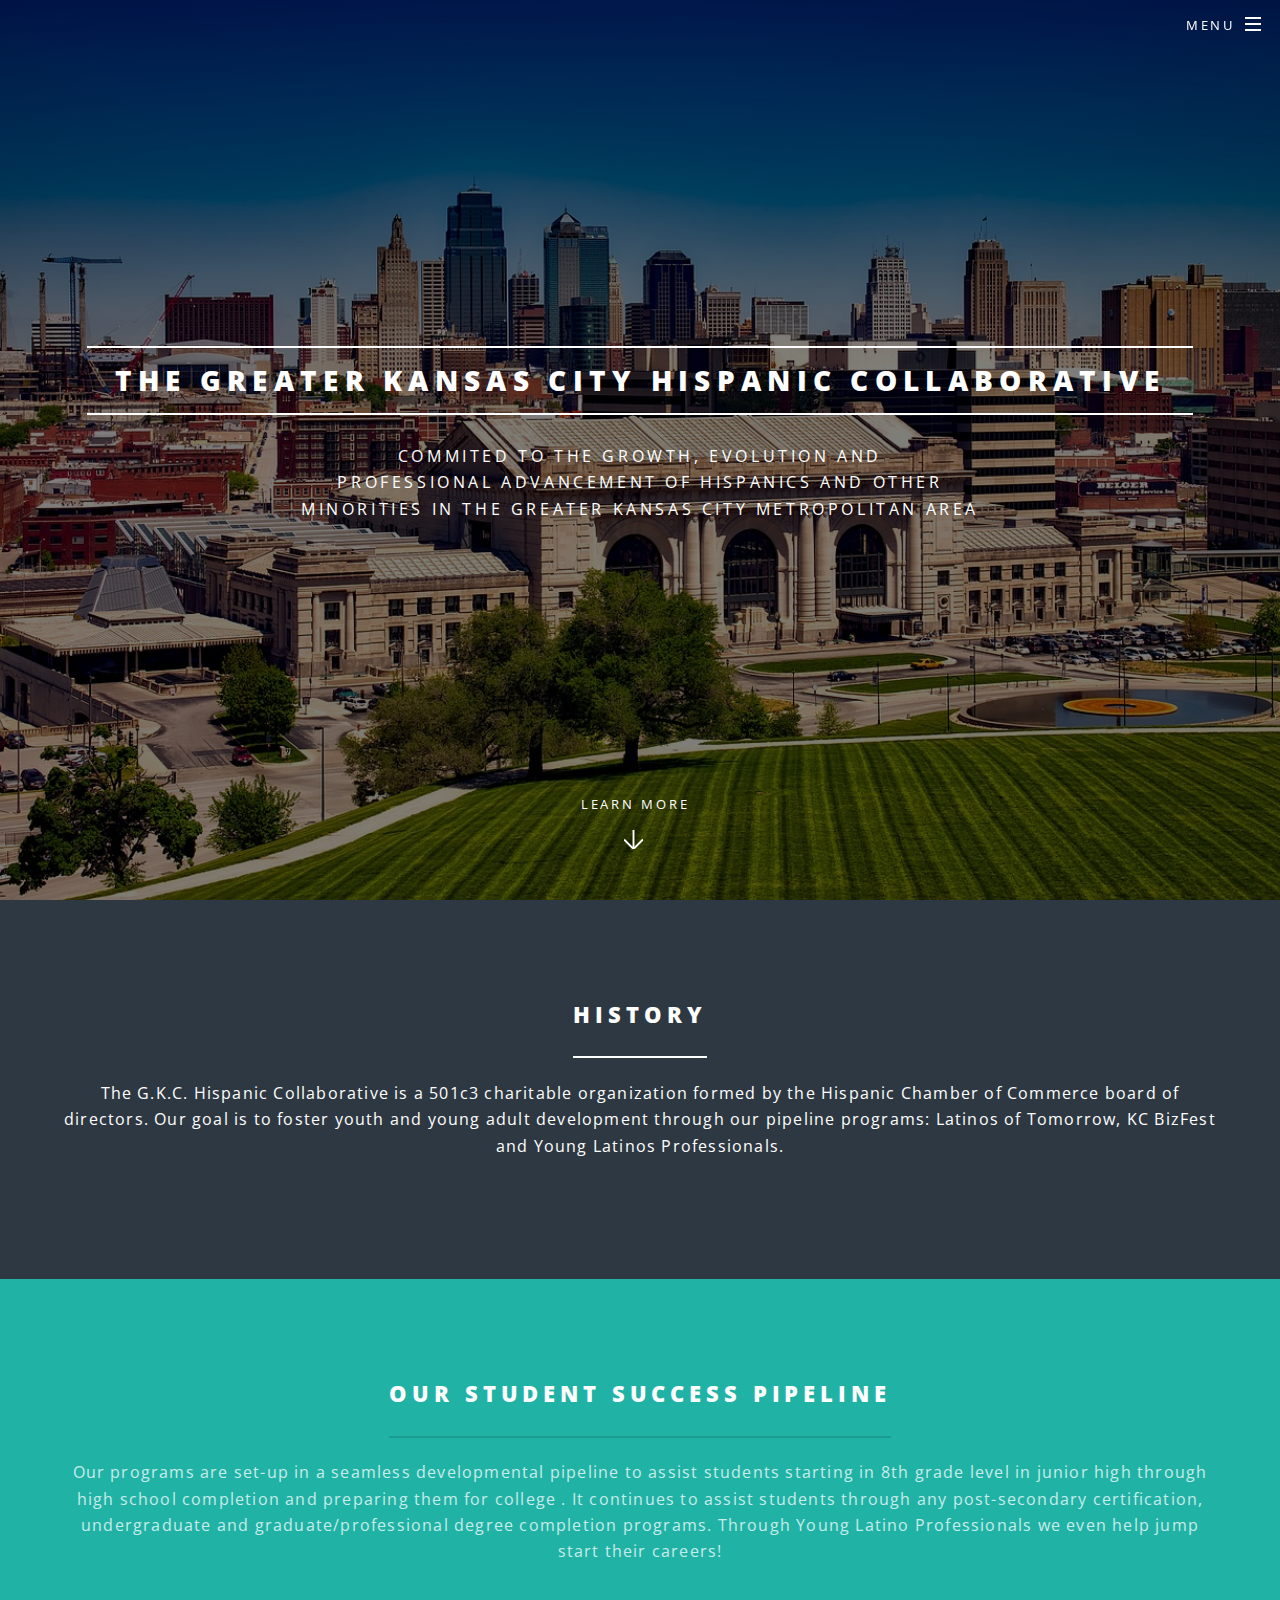
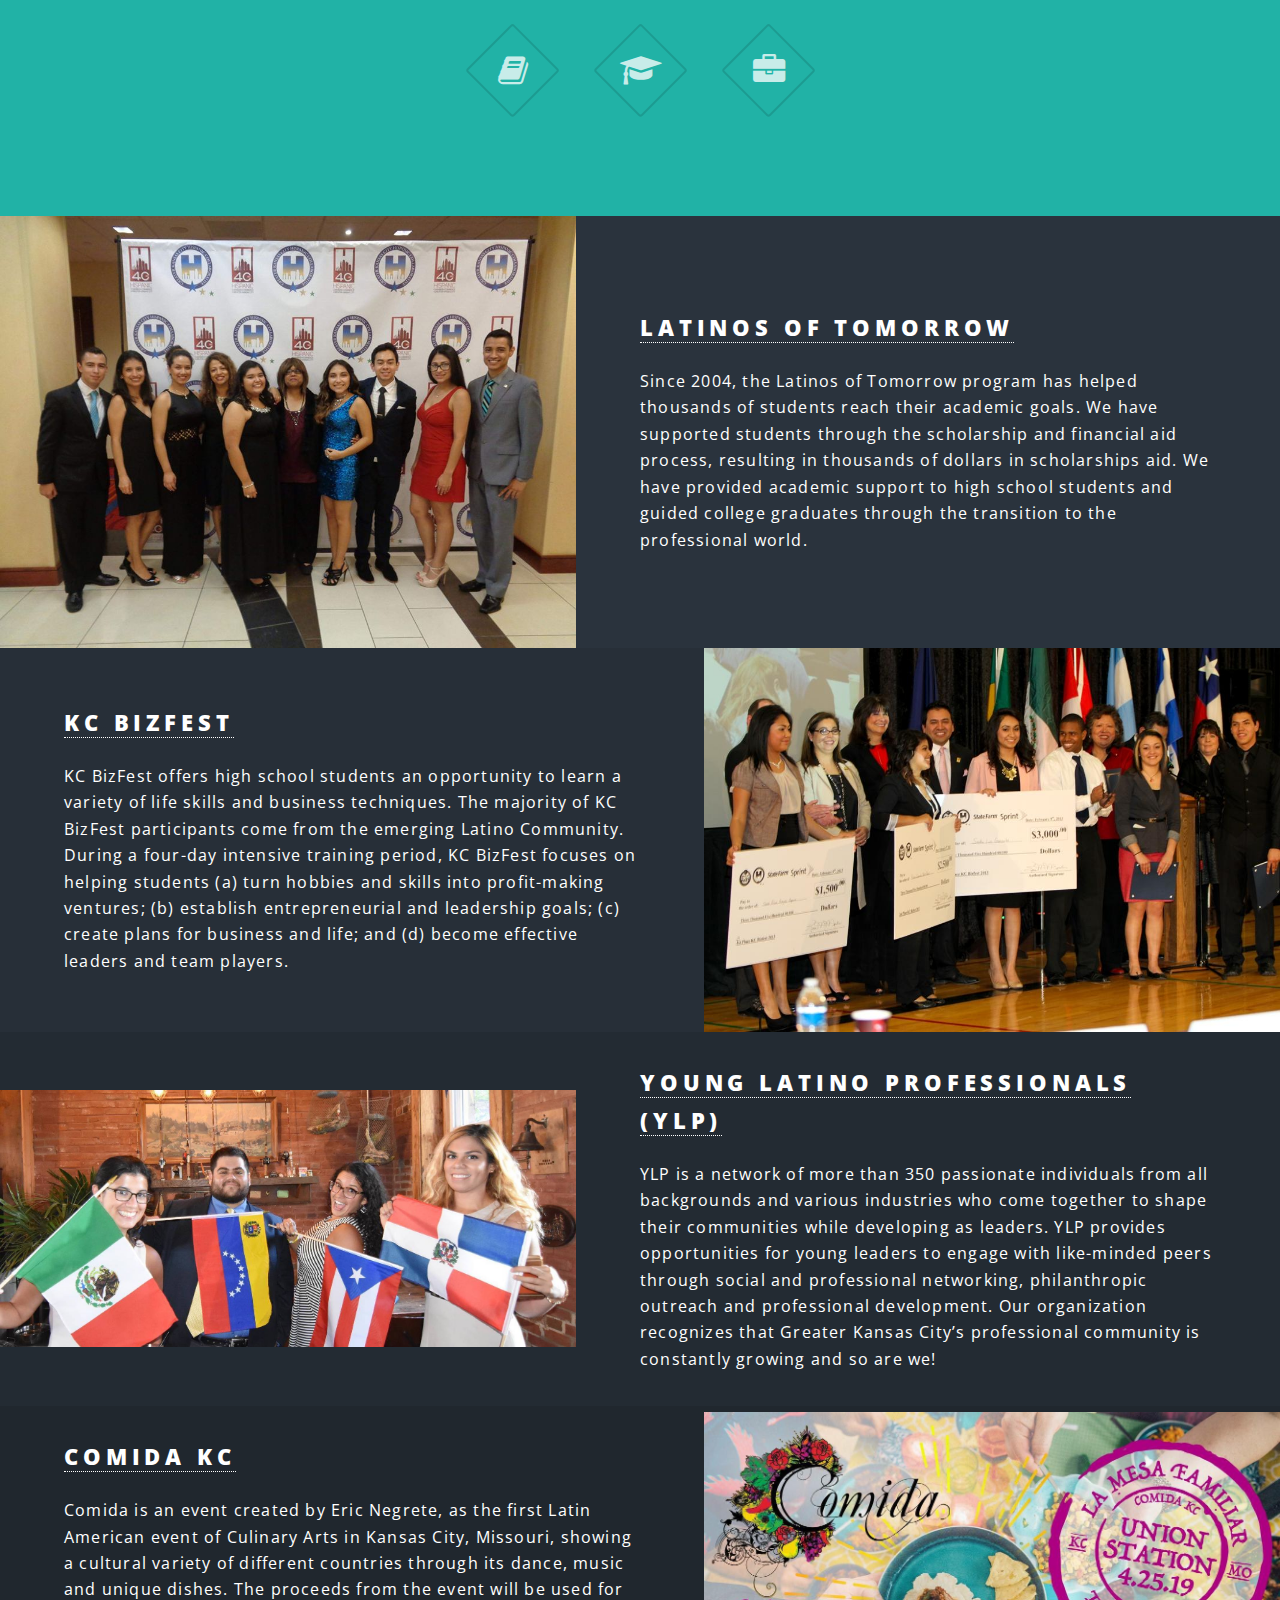
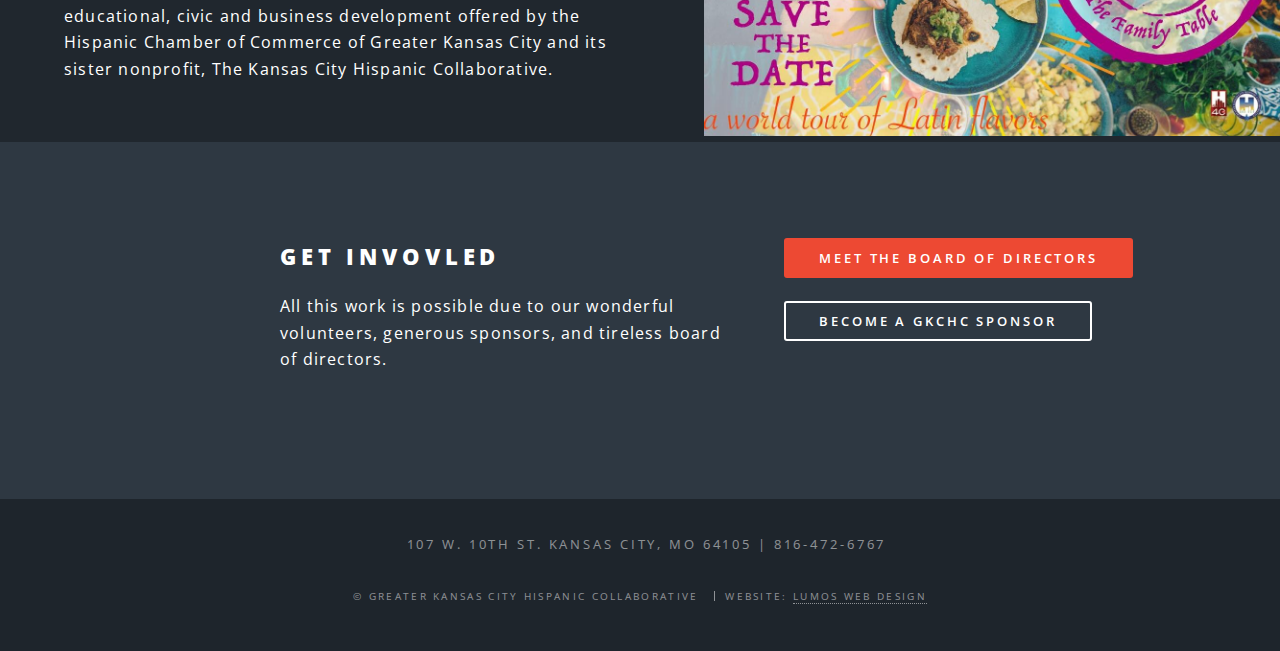
<file: index.html>
<!DOCTYPE html>

<html>
  <head>
    <title>The Greater Kansas City Hispanic Collaborative (GKCHC)</title>
    <meta charset="utf-8" />
    <meta
      name="viewport"
      content="width=device-width, initial-scale=1, user-scalable=no"
    />
    <link rel="stylesheet" href="assets/css/main.css" />
    <noscript><link rel="stylesheet" href="assets/css/noscript.css"/></noscript>
  </head>
  <body class="landing is-preload">
    <!-- Page Wrapper -->
    <div id="page-wrapper">
      <!-- Header -->
      <header id="header" class="alt">
        <h1><a href="index.html">Home</a></h1>
        <nav id="nav">
          <ul>
            <li class="special">
              <a href="#menu" class="menuToggle"><span>Menu</span></a>
              <div id="menu">
                <ul>
                  <li><a href="index.html">Home</a></li>
                  <li><a href="board.html">Board of Directors</a></li>
                  <li><a href="sponsor.html">Become a Sponsor</a></li>

                </ul>
              </div>
            </li>
          </ul>
        </nav>
      </header>

      <!-- Banner -->
      <section id="banner"class="textarea">
        <div class="textarea">
          <h2>The Greater Kansas City Hispanic Collaborative</h2>
          <p> Commited to the growth, evolution and <br>professional advancement of Hispanics and other <br>minorities in the Greater Kansas City metropolitan area
          </p>
          <!--
          <ul class="actions special">
            <li><a href="#one" class="button primary scrolly">Learn More</a></li>
          </ul>-->
        </div>
           <!-- Learn More -->
        <a href="#one" class=" more scrolly">Learn More</a>
  
      </section>

      <!-- One -->
      <section id="one" class="wrapper style2 special">
        <div class="inner">
          <header class="major">
            <h2>
              History
            </h2>
            <p>
                The G.K.C. Hispanic Collaborative is a 501c3 charitable organization formed by the Hispanic Chamber of Commerce board of directors. Our goal is to foster youth and young adult development through our pipeline programs: Latinos of Tomorrow, KC BizFest and Young Latinos Professionals.            </p>
          </header>
      
        </div>
      </section>
      <!-- Three -->

      <section id="one" class="wrapper style1 special">
          <div class="inner">
            <header class="major">
              <h2>
                Our Student Success Pipeline
              </h2>
              <p>
                Our programs are set-up in a seamless developmental pipeline to assist students starting in 8th grade level in junior high through high school completion and preparing them for college . It continues to assist students through any post-secondary certification, undergraduate and graduate/professional degree completion programs.  
                Through Young Latino Professionals we even help jump start their careers!
              </p>
            </header>
            <ul class="icons major">
              <li>
                <span class="icon fa-book major style4"
                  ><span class="label">LOTs</span></span
                >
              </li>
              <li>
                <span class="icon fa-graduation-cap major style4"
                  ><span class="label">KC Bizfest</span></span
                >
              </li>
              <li>
                <span class="icon fa-briefcase major style4"
                  ><span class="label">YLP</span></span
                >
              </li>
            </ul>
          </div>
        </section>

      <!-- Three -->
      <section id="two" class="wrapper alt style2">
        <section class="spotlight">
          <div class="image"><img src="images/pic01.jpg" alt="" /></div>
          <div class="content">
            <h2>
              <a href="https://latinosoftomorrow.com">Latinos of Tomorrow</a>
            </h2>
            <p>
              ​Since 2004, the Latinos of Tomorrow program has helped thousands of students reach their academic goals. 
              We have supported students through the scholarship and financial aid process, resulting in thousands of dollars in scholarships aid. 
              We have provided academic support to high school students and guided college graduates through the transition to the professional world.
            </p>
          </div>
        </section>
        <section class="spotlight">
          <div class="image"><img src="images/pic03.jpg" alt="" /></div>
          <div class="content">
              <h2>
                <a href="https://www.facebook.com/pages/category/Nonprofit-Organization/KC-Bizfest-137385056325226/">KC Bizfest
                  </a>
                </h2>
            <p>
              KC BizFest offers high school students an opportunity to learn a variety of life skills and business techniques. The majority of KC BizFest participants come from the emerging Latino Community. During a four-day intensive training period, KC BizFest focuses on helping students (a) turn hobbies and skills into profit-making ventures; (b) establish entrepreneurial and leadership goals; (c) create plans for business and life; and (d) become effective leaders and team players. 
            </p>
          </div>
        </section>
        <section class="spotlight">
          <div class="image"><img src="images/pic02.jpg" alt="" /></div>
          <div class="content">
              <h2>
                  <a href="https://www.ylpkc.com/">Young Latino Professionals (YLP)
                  </a>
                </h2>
            <p>
              YLP is a network of more than 350 passionate individuals from all backgrounds and various industries who come together to shape their communities while developing as leaders.
              YLP provides opportunities for young leaders to engage with like-minded peers through social and professional networking, philanthropic outreach and professional development. Our organization recognizes that Greater Kansas City’s professional community is constantly growing and so are we! 
            </p>
          </div>
        </section>
        <section class="spotlight">
          <div class="image"><img src="images/comida1.jpg" alt="" /></div>
          <div class="content">
              <h2>
                  <a href="https://comidakc.com/">Comida KC
                  </a>
                </h2>
            <p>
              Comida is an event created by Eric Negrete, as the first Latin American event of Culinary Arts in Kansas City, Missouri, showing a cultural variety of different countries through its dance, music and unique dishes. The proceeds from the event will be used for educational, civic and business development offered by the Hispanic Chamber of Commerce of Greater Kansas City and its sister nonprofit, The Kansas City Hispanic Collaborative.
            <br><br>
          </p>
          </div>
        </section>
      </section>

      

      <!-- Call to Action -->
      <section id="cta" class="wrapper style4">
        <div class="inner">
          <header>
            <h2>Get Invovled</h2>
            <p>
              All this work is possible due to our wonderful volunteers, generous sponsors, and tireless board of directors. 
            </p>
          </header>
          <ul class="actions stacked">
			<li><a href="board.html" class="button  primary">Meet the Board of Directors</a></li>

            <li><a href="sponsor.html" class="button ">Become a GKCHC Sponsor</a></li>
          </ul>
        </div>
      </section>
<br>
      <!-- Footer -->
      <footer id="footer"> 
		  <ul class="copyright">
          <ul>
          107 W. 10th St. Kansas City, MO 64105 | 816-472-6767
		</ul>
        <ul class="copyright">
          <li>&copy; Greater Kansas City Hispanic Collaborative</li>
          <li>
            Website: <a href="http://lumoswebdesign.com">Lumos Web Design</a>
          </li>
        </ul>
      </footer>
    </div>

    <!-- Scripts -->
    <script src="assets/js/jquery.min.js"></script>
    <script src="assets/js/jquery.scrollex.min.js"></script>
    <script src="assets/js/jquery.scrolly.min.js"></script>
    <script src="assets/js/browser.min.js"></script>
    <script src="assets/js/breakpoints.min.js"></script>
    <script src="assets/js/util.js"></script>
    <script src="assets/js/main.js"></script>
  </body>
</html>
</file>
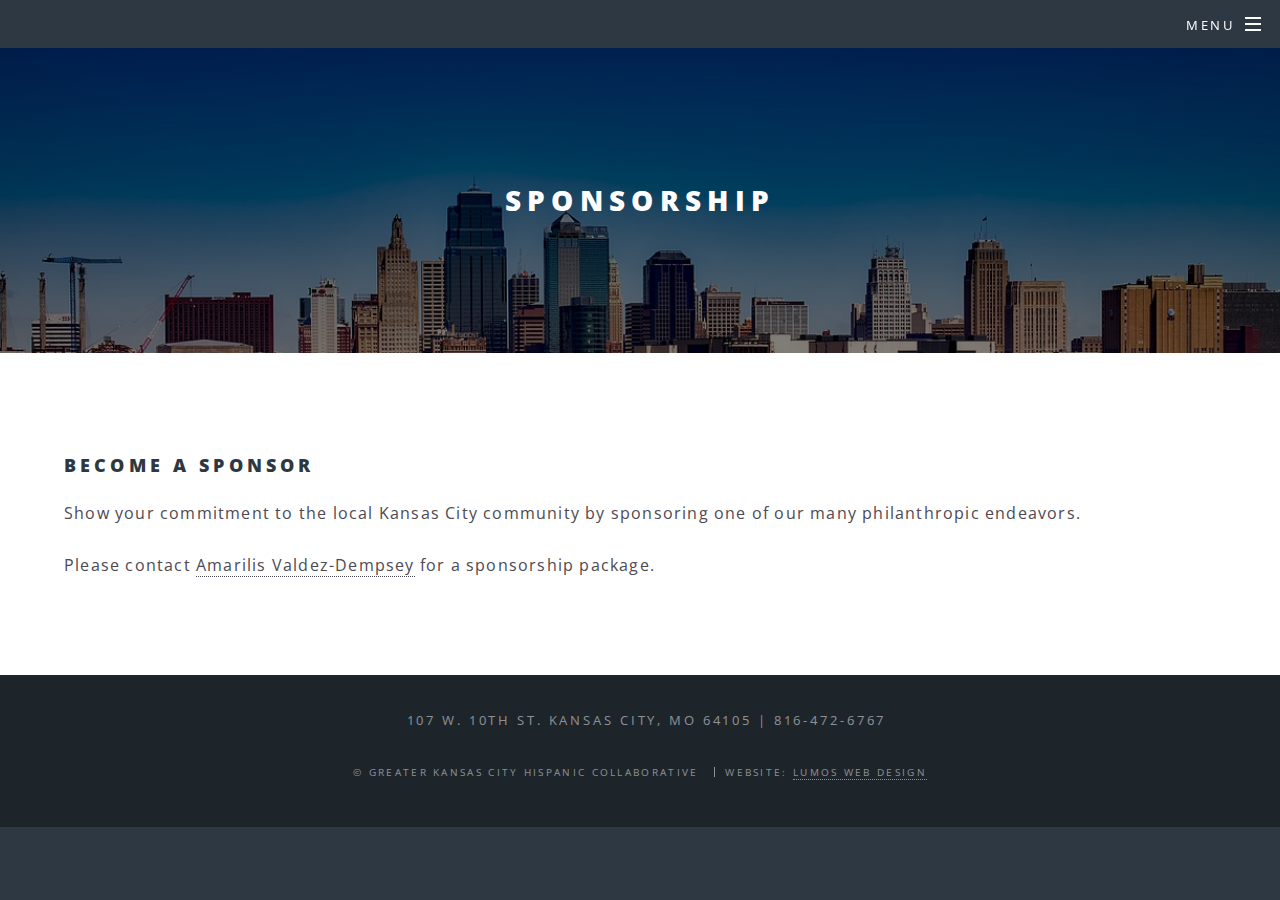
<file: sponsor.html>
<!DOCTYPE html>

<html>
  <head>
    <title>Sponsor</title>
    <meta charset="utf-8" />
    <meta
      name="viewport"
      content="width=device-width, initial-scale=1, user-scalable=no"
    />
    <link rel="stylesheet" href="assets/css/main.css" />
    <noscript><link rel="stylesheet" href="assets/css/noscript.css"/></noscript>
  </head>
  <body class="is-preload">
    <!-- Page Wrapper -->
    <div id="page-wrapper">
     <!-- Header -->
     <header id="header" class="alt">
        <h1><a href="index.html">Home</a></h1>
        <nav id="nav">
          <ul>
            <li class="special">
              <a href="#menu" class="menuToggle"><span>Menu</span></a>
              <div id="menu">
                <ul>
                  <li><a href="index.html">Home</a></li>
                  <li><a href="board.html">Board of Directors</a></li>
                  <li><a href="sponsor.html">Become a Sponsor</a></li>

                </ul>
              </div>
            </li>
          </ul>
        </nav>
      </header>
      <!-- Main -->
      <article id="main">
            <header>
              <h2>Sponsorship</h2>
              <p></p>
            </header>
            <section class="wrapper style5">
              <div class="inner">
                <h3>Become a Sponsor</h3>
                <p>Show your commitment to the local Kansas City community by sponsoring one of our many philanthropic endeavors. <br><br>
  Please contact <a href="mailto:amarilis.valdez-dempsey@bankofamerica.com">Amarilis Valdez-Dempsey</a> for a sponsorship package.
                </p>
    

                </p>
              </div>
            </section>
          </article>

        <!-- Footer -->
        <footer id="footer"> 
            <ul class="copyright">
                <ul>
                107 W. 10th St. Kansas City, MO 64105 | 816-472-6767
          </ul>
              <ul class="copyright">
                <li>&copy; Greater Kansas City Hispanic Collaborative</li>
                <li>
                  Website: <a href="http://lumoswebdesign.com">Lumos Web Design</a>
                </li>
              </ul>
            </footer>

    <!-- Scripts -->
    <script src="assets/js/jquery.min.js"></script>
    <script src="assets/js/jquery.scrollex.min.js"></script>
    <script src="assets/js/jquery.scrolly.min.js"></script>
    <script src="assets/js/browser.min.js"></script>
    <script src="assets/js/breakpoints.min.js"></script>
    <script src="assets/js/util.js"></script>
    <script src="assets/js/main.js"></script>
  </body>
</html>
</file>
<file: assets/css/noscript.css>
/* Banner */

body.is-preload #banner h2 {
  -moz-transform: none;
  -webkit-transform: none;
  -ms-transform: none;
  transform: none;
  opacity: 1;
}

body.is-preload #banner h2:before,
body.is-preload #banner h2:after {
  width: 100%;
}

body.is-preload #banner .more {
  -moz-transform: none;
  -webkit-transform: none;
  -ms-transform: none;
  transform: none;
  opacity: 1;
}

body.is-preload #banner:after {
  opacity: 0;
}
</file>
<file: assets/css/main.css>
@import url(font-awesome.min.css);
@import url("https://fonts.googleapis.com/css?family=Open+Sans:400,400italic,600,600italic,800,800italic");
/* FontAwesome for working BootSnippet :> */

@import url("https://maxcdn.bootstrapcdn.com/font-awesome/4.7.0/css/font-awesome.min.css");
#team {
  background: #eee !important;
}
.card-text {
  color: black;
}
.btn-primary:hover,
.btn-primary:focus {
  background-color: #2e3842;
  border-color: #2e3842;
  box-shadow: none;
  outline: none;
}

.btn-primary {
  color: #fff;
  background-color: #2e3842;
  border-color: #2e3842;
}

section {
  padding: 60px 0;
}

section .section-title {
  text-align: center;
  color: #1d242a;
  margin-bottom: 50px;
  text-transform: uppercase;
  padding-top: 1rem;
  font-family: inherit;
}

#team .card {
  border: none;
  background: #ffffff;
}

.image-flip:hover .backside,
.image-flip.hover .backside {
  -webkit-transform: rotateY(0deg);
  -moz-transform: rotateY(0deg);
  -o-transform: rotateY(0deg);
  -ms-transform: rotateY(0deg);
  transform: rotateY(0deg);
  border-radius: 0.25rem;
}

.image-flip:hover .frontside,
.image-flip.hover .frontside {
  -webkit-transform: rotateY(180deg);
  -moz-transform: rotateY(180deg);
  -o-transform: rotateY(180deg);
  transform: rotateY(180deg);
}

.mainflip {
  -webkit-transition: 1s;
  -webkit-transform-style: preserve-3d;
  -ms-transition: 1s;
  -moz-transition: 1s;
  -moz-transform: perspective(1000px);
  -moz-transform-style: preserve-3d;
  -ms-transform-style: preserve-3d;
  transition: 1s;
  transform-style: preserve-3d;
  position: relative;
}

.frontside {
  position: relative;
  -webkit-transform: rotateY(0deg);
  -ms-transform: rotateY(0deg);
  z-index: 2;
  margin-bottom: 30px;
}

.backside {
  position: absolute;
  top: 0;
  left: 0;
  background: white;
  -webkit-transform: rotateY(-180deg);
  -moz-transform: rotateY(-180deg);
  -o-transform: rotateY(-180deg);
  -ms-transform: rotateY(-180deg);
  transform: rotateY(-180deg);
  -webkit-box-shadow: 5px 7px 9px -4px rgb(158, 158, 158);
  -moz-box-shadow: 5px 7px 9px -4px rgb(158, 158, 158);
  box-shadow: 5px 7px 9px -4px rgb(158, 158, 158);
}

.frontside,
.backside {
  -webkit-backface-visibility: hidden;
  -moz-backface-visibility: hidden;
  -ms-backface-visibility: hidden;
  backface-visibility: hidden;
  -webkit-transition: 1s;
  -webkit-transform-style: preserve-3d;
  -moz-transition: 1s;
  -moz-transform-style: preserve-3d;
  -o-transition: 1s;
  -o-transform-style: preserve-3d;
  -ms-transition: 1s;
  -ms-transform-style: preserve-3d;
  transition: 1s;
  transform-style: preserve-3d;
}

.frontside .card,
.backside .card {
  height: 410px;
}

.backside .card a {
  font-size: 18px;
  color: #21b2a6 !important;
}

.frontside .card .card-title,
.backside .card .card-title {
  color: #21b2a6 !important;
}

.frontside .card .card-body img {
  width: 120px;
  height: 120px;
  border-radius: 50%;
}
#avatar {
  border-radius: 60%;
  max-width: 20%;
}
html,
body,
div,
span,
applet,
object,
iframe,
h1,
h2,
h3,
h4,
h5,
h6,
p,
blockquote,
pre,
a,
abbr,
acronym,
address,
big,
cite,
code,
del,
dfn,
em,
img,
ins,
kbd,
q,
s,
samp,
small,
strike,
strong,
sub,
sup,
tt,
var,
b,
u,
i,
center,
dl,
dt,
dd,
ol,
ul,
li,
fieldset,
form,
label,
legend,
table,
caption,
tbody,
tfoot,
thead,
tr,
th,
td,
article,
aside,
canvas,
details,
embed,
figure,
figcaption,
footer,
header,
hgroup,
menu,
nav,
output,
ruby,
section,
summary,
time,
mark,
audio,
video {
  margin: 0;
  padding: 0;
  border: 0;
  font-size: 100%;
  font: inherit;
  vertical-align: baseline;
}

article,
aside,
details,
figcaption,
figure,
footer,
header,
hgroup,
menu,
nav,
section {
  display: block;
}

body {
  line-height: 1;
}

ol,
ul {
  list-style: none;
}

blockquote,
q {
  quotes: none;
}

blockquote:before,
blockquote:after,
q:before,
q:after {
  content: "";
  content: none;
}

table {
  border-collapse: collapse;
  border-spacing: 0;
}

body {
  -webkit-text-size-adjust: none;
}

mark {
  background-color: transparent;
  color: inherit;
}

input::-moz-focus-inner {
  border: 0;
  padding: 0;
}

input,
select,
textarea {
  -moz-appearance: none;
  -webkit-appearance: none;
  -ms-appearance: none;
  appearance: none;
}

/* Basic */

@-ms-viewport {
  width: device-width;
}

html {
  box-sizing: border-box;
}

*,
*:before,
*:after {
  box-sizing: inherit;
}

body {
  background: #2e3842;
}

body.is-preload *,
body.is-preload *:before,
body.is-preload *:after {
  -moz-animation: none !important;
  -webkit-animation: none !important;
  -ms-animation: none !important;
  animation: none !important;
  -moz-transition: none !important;
  -webkit-transition: none !important;
  -ms-transition: none !important;
  transition: none !important;
}

body,
input,
select,
textarea {
  color: #fff;
  font-family: "Open Sans", Helvetica, sans-serif;
  font-size: 15pt;
  font-weight: 400;
  letter-spacing: 0.075em;
  line-height: 1.65em;
}

@media screen and (max-width: 1680px) {
  body,
  input,
  select,
  textarea {
    font-size: 13pt;
  }
}

@media screen and (max-width: 1280px) {
  body,
  input,
  select,
  textarea {
    font-size: 12pt;
  }
}

@media screen and (max-width: 736px) {
  body,
  input,
  select,
  textarea {
    font-size: 11pt;
    letter-spacing: 0.0375em;
  }
}

a {
  -moz-transition: color 0.2s ease, border-bottom-color 0.2s ease;
  -webkit-transition: color 0.2s ease, border-bottom-color 0.2s ease;
  -ms-transition: color 0.2s ease, border-bottom-color 0.2s ease;
  transition: color 0.2s ease, border-bottom-color 0.2s ease;
  border-bottom: dotted 1px;
  color: inherit;
  text-decoration: none;
}

a:hover {
  border-bottom-color: transparent;
}

strong,
b {
  color: #fff;
  font-weight: 600;
}

em,
i {
  font-style: italic;
}

p {
  margin: 0 0 2em 0;
}

h1,
h2,
h3,
h4,
h5,
h6 {
  color: #fff;
  font-weight: 800;
  letter-spacing: 0.225em;
  line-height: 1em;
  margin: 0 0 1em 0;
  text-transform: uppercase;
}

h1 a,
h2 a,
h3 a,
h4 a,
h5 a,
h6 a {
  color: inherit;
  text-decoration: none;
}

h2 {
  font-size: 1.35em;
  line-height: 1.75em;
}

@media screen and (max-width: 736px) {
  h2 {
    font-size: 1.1em;
    line-height: 1.65em;
  }
}

h3 {
  font-size: 1.15em;
  line-height: 1.75em;
}

@media screen and (max-width: 736px) {
  h3 {
    font-size: 1em;
    line-height: 1.65em;
  }
}

h4 {
  font-size: 1em;
  line-height: 1.5em;
}

h5 {
  font-size: 0.8em;
  line-height: 1.5em;
}

h6 {
  font-size: 0.7em;
  line-height: 1.5em;
}

sub {
  font-size: 0.8em;
  position: relative;
  top: 0.5em;
}

sup {
  font-size: 0.8em;
  position: relative;
  top: -0.5em;
}

hr {
  border: 0;
  border-bottom: solid 2px #fff;
  margin: 3em 0;
}

hr.major {
  margin: 4.5em 0;
}

blockquote {
  border-left: solid 4px #fff;
  font-style: italic;
  margin: 0 0 2em 0;
  padding: 0.5em 0 0.5em 2em;
}

code {
  background: rgba(144, 144, 144, 0.25);
  border-radius: 3px;
  font-family: "Courier New", monospace;
  font-size: 0.9em;
  letter-spacing: 0;
  margin: 0 0.25em;
  padding: 0.25em 0.65em;
}

pre {
  -webkit-overflow-scrolling: touch;
  font-family: "Courier New", monospace;
  font-size: 0.9em;
  margin: 0 0 2em 0;
}

pre code {
  display: block;
  line-height: 1.75em;
  padding: 1em 1.5em;
  overflow-x: auto;
}

.align-left {
  text-align: left;
}

.align-center {
  text-align: center;
}

.align-right {
  text-align: right;
}

/* Row */

.row {
  display: flex;
  flex-wrap: wrap;
  box-sizing: border-box;
  align-items: stretch;
}

.row > * {
  box-sizing: border-box;
}

.row.gtr-uniform > * > :last-child {
  margin-bottom: 0;
}

.row.aln-left {
  justify-content: flex-start;
}

.row.aln-center {
  justify-content: center;
}

.row.aln-right {
  justify-content: flex-end;
}

.row.aln-top {
  align-items: flex-start;
}

.row.aln-middle {
  align-items: center;
}

.row.aln-bottom {
  align-items: flex-end;
}

.row > .imp {
  order: -1;
}

.row > .col-1 {
  width: 8.3333333333%;
}

.row > .off-1 {
  margin-left: 8.3333333333%;
}

.row > .col-2 {
  width: 16.6666666667%;
}

.row > .off-2 {
  margin-left: 16.6666666667%;
}

.row > .col-3 {
  width: 25%;
}

.row > .off-3 {
  margin-left: 25%;
}

.row > .col-4 {
  width: 33.3333333333%;
}

.row > .off-4 {
  margin-left: 33.3333333333%;
}

.row > .col-5 {
  width: 41.6666666667%;
}

.row > .off-5 {
  margin-left: 41.6666666667%;
}

.row > .col-6 {
  width: 50%;
}

.row > .off-6 {
  margin-left: 50%;
}

.row > .col-7 {
  width: 58.3333333333%;
}

.row > .off-7 {
  margin-left: 58.3333333333%;
}

.row > .col-8 {
  width: 66.6666666667%;
}

.row > .off-8 {
  margin-left: 66.6666666667%;
}

.row > .col-9 {
  width: 75%;
}

.row > .off-9 {
  margin-left: 75%;
}

.row > .col-10 {
  width: 83.3333333333%;
}

.row > .off-10 {
  margin-left: 83.3333333333%;
}

.row > .col-11 {
  width: 91.6666666667%;
}

.row > .off-11 {
  margin-left: 91.6666666667%;
}

.row > .col-12 {
  width: 100%;
}

.row > .off-12 {
  margin-left: 100%;
}

.row.gtr-0 {
  margin-top: 0;
  margin-left: 0em;
}

.row.gtr-0 > * {
  padding: 0 0 0 0em;
}

.row.gtr-0.gtr-uniform {
  margin-top: 0em;
}

.row.gtr-0.gtr-uniform > * {
  padding-top: 0em;
}

.row.gtr-25 {
  margin-top: 0;
  margin-left: -0.375em;
}

.row.gtr-25 > * {
  padding: 0 0 0 0.375em;
}

.row.gtr-25.gtr-uniform {
  margin-top: -0.375em;
}

.row.gtr-25.gtr-uniform > * {
  padding-top: 0.375em;
}

.row.gtr-50 {
  margin-top: 0;
  margin-left: -0.75em;
}

.row.gtr-50 > * {
  padding: 0 0 0 0.75em;
}

.row.gtr-50.gtr-uniform {
  margin-top: -0.75em;
}

.row.gtr-50.gtr-uniform > * {
  padding-top: 0.75em;
}

.row {
  margin-top: 0;
  margin-left: -1.5em;
}

.row > * {
  padding: 0 0 0 1.5em;
}

.row.gtr-uniform {
  margin-top: -1.5em;
}

.row.gtr-uniform > * {
  padding-top: 1.5em;
}

.row.gtr-150 {
  margin-top: 0;
  margin-left: -2.25em;
}

.row.gtr-150 > * {
  padding: 0 0 0 2.25em;
}

.row.gtr-150.gtr-uniform {
  margin-top: -2.25em;
}

.row.gtr-150.gtr-uniform > * {
  padding-top: 2.25em;
}

.row.gtr-200 {
  margin-top: 0;
  margin-left: -3em;
}

.row.gtr-200 > * {
  padding: 0 0 0 3em;
}

.row.gtr-200.gtr-uniform {
  margin-top: -3em;
}

.row.gtr-200.gtr-uniform > * {
  padding-top: 3em;
}

@media screen and (max-width: 1680px) {
  .row {
    display: flex;
    flex-wrap: wrap;
    box-sizing: border-box;
    align-items: stretch;
  }

  .row > * {
    box-sizing: border-box;
  }

  .row.gtr-uniform > * > :last-child {
    margin-bottom: 0;
  }

  .row.aln-left {
    justify-content: flex-start;
  }

  .row.aln-center {
    justify-content: center;
  }

  .row.aln-right {
    justify-content: flex-end;
  }

  .row.aln-top {
    align-items: flex-start;
  }

  .row.aln-middle {
    align-items: center;
  }

  .row.aln-bottom {
    align-items: flex-end;
  }

  .row > .imp-xlarge {
    order: -1;
  }

  .row > .col-1-xlarge {
    width: 8.3333333333%;
  }

  .row > .off-1-xlarge {
    margin-left: 8.3333333333%;
  }

  .row > .col-2-xlarge {
    width: 16.6666666667%;
  }

  .row > .off-2-xlarge {
    margin-left: 16.6666666667%;
  }

  .row > .col-3-xlarge {
    width: 25%;
  }

  .row > .off-3-xlarge {
    margin-left: 25%;
  }

  .row > .col-4-xlarge {
    width: 33.3333333333%;
  }

  .row > .off-4-xlarge {
    margin-left: 33.3333333333%;
  }

  .row > .col-5-xlarge {
    width: 41.6666666667%;
  }

  .row > .off-5-xlarge {
    margin-left: 41.6666666667%;
  }

  .row > .col-6-xlarge {
    width: 50%;
  }

  .row > .off-6-xlarge {
    margin-left: 50%;
  }

  .row > .col-7-xlarge {
    width: 58.3333333333%;
  }

  .row > .off-7-xlarge {
    margin-left: 58.3333333333%;
  }

  .row > .col-8-xlarge {
    width: 66.6666666667%;
  }

  .row > .off-8-xlarge {
    margin-left: 66.6666666667%;
  }

  .row > .col-9-xlarge {
    width: 75%;
  }

  .row > .off-9-xlarge {
    margin-left: 75%;
  }

  .row > .col-10-xlarge {
    width: 83.3333333333%;
  }

  .row > .off-10-xlarge {
    margin-left: 83.3333333333%;
  }

  .row > .col-11-xlarge {
    width: 91.6666666667%;
  }

  .row > .off-11-xlarge {
    margin-left: 91.6666666667%;
  }

  .row > .col-12-xlarge {
    width: 100%;
  }

  .row > .off-12-xlarge {
    margin-left: 100%;
  }

  .row.gtr-0 {
    margin-top: 0;
    margin-left: 0em;
  }

  .row.gtr-0 > * {
    padding: 0 0 0 0em;
  }

  .row.gtr-0.gtr-uniform {
    margin-top: 0em;
  }

  .row.gtr-0.gtr-uniform > * {
    padding-top: 0em;
  }

  .row.gtr-25 {
    margin-top: 0;
    margin-left: -0.375em;
  }

  .row.gtr-25 > * {
    padding: 0 0 0 0.375em;
  }

  .row.gtr-25.gtr-uniform {
    margin-top: -0.375em;
  }

  .row.gtr-25.gtr-uniform > * {
    padding-top: 0.375em;
  }

  .row.gtr-50 {
    margin-top: 0;
    margin-left: -0.75em;
  }

  .row.gtr-50 > * {
    padding: 0 0 0 0.75em;
  }

  .row.gtr-50.gtr-uniform {
    margin-top: -0.75em;
  }

  .row.gtr-50.gtr-uniform > * {
    padding-top: 0.75em;
  }

  .row {
    margin-top: 0;
    margin-left: -1.5em;
  }

  .row > * {
    padding: 0 0 0 1.5em;
  }

  .row.gtr-uniform {
    margin-top: -1.5em;
  }

  .row.gtr-uniform > * {
    padding-top: 1.5em;
  }

  .row.gtr-150 {
    margin-top: 0;
    margin-left: -2.25em;
  }

  .row.gtr-150 > * {
    padding: 0 0 0 2.25em;
  }

  .row.gtr-150.gtr-uniform {
    margin-top: -2.25em;
  }

  .row.gtr-150.gtr-uniform > * {
    padding-top: 2.25em;
  }

  .row.gtr-200 {
    margin-top: 0;
    margin-left: -3em;
  }

  .row.gtr-200 > * {
    padding: 0 0 0 3em;
  }

  .row.gtr-200.gtr-uniform {
    margin-top: -3em;
  }

  .row.gtr-200.gtr-uniform > * {
    padding-top: 3em;
  }
}

@media screen and (max-width: 1280px) {
  .row {
    display: flex;
    flex-wrap: wrap;
    box-sizing: border-box;
    align-items: stretch;
  }

  .row > * {
    box-sizing: border-box;
  }

  .row.gtr-uniform > * > :last-child {
    margin-bottom: 0;
  }

  .row.aln-left {
    justify-content: flex-start;
  }

  .row.aln-center {
    justify-content: center;
  }

  .row.aln-right {
    justify-content: flex-end;
  }

  .row.aln-top {
    align-items: flex-start;
  }

  .row.aln-middle {
    align-items: center;
  }

  .row.aln-bottom {
    align-items: flex-end;
  }

  .row > .imp-large {
    order: -1;
  }

  .row > .col-1-large {
    width: 8.3333333333%;
  }

  .row > .off-1-large {
    margin-left: 8.3333333333%;
  }

  .row > .col-2-large {
    width: 16.6666666667%;
  }

  .row > .off-2-large {
    margin-left: 16.6666666667%;
  }

  .row > .col-3-large {
    width: 25%;
  }

  .row > .off-3-large {
    margin-left: 25%;
  }

  .row > .col-4-large {
    width: 33.3333333333%;
  }

  .row > .off-4-large {
    margin-left: 33.3333333333%;
  }

  .row > .col-5-large {
    width: 41.6666666667%;
  }

  .row > .off-5-large {
    margin-left: 41.6666666667%;
  }

  .row > .col-6-large {
    width: 50%;
  }

  .row > .off-6-large {
    margin-left: 50%;
  }

  .row > .col-7-large {
    width: 58.3333333333%;
  }

  .row > .off-7-large {
    margin-left: 58.3333333333%;
  }

  .row > .col-8-large {
    width: 66.6666666667%;
  }

  .row > .off-8-large {
    margin-left: 66.6666666667%;
  }

  .row > .col-9-large {
    width: 75%;
  }

  .row > .off-9-large {
    margin-left: 75%;
  }

  .row > .col-10-large {
    width: 83.3333333333%;
  }

  .row > .off-10-large {
    margin-left: 83.3333333333%;
  }

  .row > .col-11-large {
    width: 91.6666666667%;
  }

  .row > .off-11-large {
    margin-left: 91.6666666667%;
  }

  .row > .col-12-large {
    width: 100%;
  }

  .row > .off-12-large {
    margin-left: 100%;
  }

  .row.gtr-0 {
    margin-top: 0;
    margin-left: 0em;
  }

  .row.gtr-0 > * {
    padding: 0 0 0 0em;
  }

  .row.gtr-0.gtr-uniform {
    margin-top: 0em;
  }

  .row.gtr-0.gtr-uniform > * {
    padding-top: 0em;
  }

  .row.gtr-25 {
    margin-top: 0;
    margin-left: -0.375em;
  }

  .row.gtr-25 > * {
    padding: 0 0 0 0.375em;
  }

  .row.gtr-25.gtr-uniform {
    margin-top: -0.375em;
  }

  .row.gtr-25.gtr-uniform > * {
    padding-top: 0.375em;
  }

  .row.gtr-50 {
    margin-top: 0;
    margin-left: -0.75em;
  }

  .row.gtr-50 > * {
    padding: 0 0 0 0.75em;
  }

  .row.gtr-50.gtr-uniform {
    margin-top: -0.75em;
  }

  .row.gtr-50.gtr-uniform > * {
    padding-top: 0.75em;
  }

  .row {
    margin-top: 0;
    margin-left: -1.5em;
  }

  .row > * {
    padding: 0 0 0 1.5em;
  }

  .row.gtr-uniform {
    margin-top: -1.5em;
  }

  .row.gtr-uniform > * {
    padding-top: 1.5em;
  }

  .row.gtr-150 {
    margin-top: 0;
    margin-left: -2.25em;
  }

  .row.gtr-150 > * {
    padding: 0 0 0 2.25em;
  }

  .row.gtr-150.gtr-uniform {
    margin-top: -2.25em;
  }

  .row.gtr-150.gtr-uniform > * {
    padding-top: 2.25em;
  }

  .row.gtr-200 {
    margin-top: 0;
    margin-left: -3em;
  }

  .row.gtr-200 > * {
    padding: 0 0 0 3em;
  }

  .row.gtr-200.gtr-uniform {
    margin-top: -3em;
  }

  .row.gtr-200.gtr-uniform > * {
    padding-top: 3em;
  }
}

@media screen and (max-width: 980px) {
  .row {
    display: flex;
    flex-wrap: wrap;
    box-sizing: border-box;
    align-items: stretch;
  }

  .row > * {
    box-sizing: border-box;
  }

  .row.gtr-uniform > * > :last-child {
    margin-bottom: 0;
  }

  .row.aln-left {
    justify-content: flex-start;
  }

  .row.aln-center {
    justify-content: center;
  }

  .row.aln-right {
    justify-content: flex-end;
  }

  .row.aln-top {
    align-items: flex-start;
  }

  .row.aln-middle {
    align-items: center;
  }

  .row.aln-bottom {
    align-items: flex-end;
  }

  .row > .imp-medium {
    order: -1;
  }

  .row > .col-1-medium {
    width: 8.3333333333%;
  }

  .row > .off-1-medium {
    margin-left: 8.3333333333%;
  }

  .row > .col-2-medium {
    width: 16.6666666667%;
  }

  .row > .off-2-medium {
    margin-left: 16.6666666667%;
  }

  .row > .col-3-medium {
    width: 25%;
  }

  .row > .off-3-medium {
    margin-left: 25%;
  }

  .row > .col-4-medium {
    width: 33.3333333333%;
  }

  .row > .off-4-medium {
    margin-left: 33.3333333333%;
  }

  .row > .col-5-medium {
    width: 41.6666666667%;
  }

  .row > .off-5-medium {
    margin-left: 41.6666666667%;
  }

  .row > .col-6-medium {
    width: 50%;
  }

  .row > .off-6-medium {
    margin-left: 50%;
  }

  .row > .col-7-medium {
    width: 58.3333333333%;
  }

  .row > .off-7-medium {
    margin-left: 58.3333333333%;
  }

  .row > .col-8-medium {
    width: 66.6666666667%;
  }

  .row > .off-8-medium {
    margin-left: 66.6666666667%;
  }

  .row > .col-9-medium {
    width: 75%;
  }

  .row > .off-9-medium {
    margin-left: 75%;
  }

  .row > .col-10-medium {
    width: 83.3333333333%;
  }

  .row > .off-10-medium {
    margin-left: 83.3333333333%;
  }

  .row > .col-11-medium {
    width: 91.6666666667%;
  }

  .row > .off-11-medium {
    margin-left: 91.6666666667%;
  }

  .row > .col-12-medium {
    width: 100%;
  }

  .row > .off-12-medium {
    margin-left: 100%;
  }

  .row.gtr-0 {
    margin-top: 0;
    margin-left: 0em;
  }

  .row.gtr-0 > * {
    padding: 0 0 0 0em;
  }

  .row.gtr-0.gtr-uniform {
    margin-top: 0em;
  }

  .row.gtr-0.gtr-uniform > * {
    padding-top: 0em;
  }

  .row.gtr-25 {
    margin-top: 0;
    margin-left: -0.375em;
  }

  .row.gtr-25 > * {
    padding: 0 0 0 0.375em;
  }

  .row.gtr-25.gtr-uniform {
    margin-top: -0.375em;
  }

  .row.gtr-25.gtr-uniform > * {
    padding-top: 0.375em;
  }

  .row.gtr-50 {
    margin-top: 0;
    margin-left: -0.75em;
  }

  .row.gtr-50 > * {
    padding: 0 0 0 0.75em;
  }

  .row.gtr-50.gtr-uniform {
    margin-top: -0.75em;
  }

  .row.gtr-50.gtr-uniform > * {
    padding-top: 0.75em;
  }

  .row {
    margin-top: 0;
    margin-left: -1.5em;
  }

  .row > * {
    padding: 0 0 0 1.5em;
  }

  .row.gtr-uniform {
    margin-top: -1.5em;
  }

  .row.gtr-uniform > * {
    padding-top: 1.5em;
  }

  .row.gtr-150 {
    margin-top: 0;
    margin-left: -2.25em;
  }

  .row.gtr-150 > * {
    padding: 0 0 0 2.25em;
  }

  .row.gtr-150.gtr-uniform {
    margin-top: -2.25em;
  }

  .row.gtr-150.gtr-uniform > * {
    padding-top: 2.25em;
  }

  .row.gtr-200 {
    margin-top: 0;
    margin-left: -3em;
  }

  .row.gtr-200 > * {
    padding: 0 0 0 3em;
  }

  .row.gtr-200.gtr-uniform {
    margin-top: -3em;
  }

  .row.gtr-200.gtr-uniform > * {
    padding-top: 3em;
  }
}

@media screen and (max-width: 736px) {
  .row {
    display: flex;
    flex-wrap: wrap;
    box-sizing: border-box;
    align-items: stretch;
  }

  .row > * {
    box-sizing: border-box;
  }

  .row.gtr-uniform > * > :last-child {
    margin-bottom: 0;
  }

  .row.aln-left {
    justify-content: flex-start;
  }

  .row.aln-center {
    justify-content: center;
  }

  .row.aln-right {
    justify-content: flex-end;
  }

  .row.aln-top {
    align-items: flex-start;
  }

  .row.aln-middle {
    align-items: center;
  }

  .row.aln-bottom {
    align-items: flex-end;
  }

  .row > .imp-small {
    order: -1;
  }

  .row > .col-1-small {
    width: 8.3333333333%;
  }

  .row > .off-1-small {
    margin-left: 8.3333333333%;
  }

  .row > .col-2-small {
    width: 16.6666666667%;
  }

  .row > .off-2-small {
    margin-left: 16.6666666667%;
  }

  .row > .col-3-small {
    width: 25%;
  }

  .row > .off-3-small {
    margin-left: 25%;
  }

  .row > .col-4-small {
    width: 33.3333333333%;
  }

  .row > .off-4-small {
    margin-left: 33.3333333333%;
  }

  .row > .col-5-small {
    width: 41.6666666667%;
  }

  .row > .off-5-small {
    margin-left: 41.6666666667%;
  }

  .row > .col-6-small {
    width: 50%;
  }

  .row > .off-6-small {
    margin-left: 50%;
  }

  .row > .col-7-small {
    width: 58.3333333333%;
  }

  .row > .off-7-small {
    margin-left: 58.3333333333%;
  }

  .row > .col-8-small {
    width: 66.6666666667%;
  }

  .row > .off-8-small {
    margin-left: 66.6666666667%;
  }

  .row > .col-9-small {
    width: 75%;
  }

  .row > .off-9-small {
    margin-left: 75%;
  }

  .row > .col-10-small {
    width: 83.3333333333%;
  }

  .row > .off-10-small {
    margin-left: 83.3333333333%;
  }

  .row > .col-11-small {
    width: 91.6666666667%;
  }

  .row > .off-11-small {
    margin-left: 91.6666666667%;
  }

  .row > .col-12-small {
    width: 100%;
  }

  .row > .off-12-small {
    margin-left: 100%;
  }

  .row.gtr-0 {
    margin-top: 0;
    margin-left: 0em;
  }

  .row.gtr-0 > * {
    padding: 0 0 0 0em;
  }

  .row.gtr-0.gtr-uniform {
    margin-top: 0em;
  }

  .row.gtr-0.gtr-uniform > * {
    padding-top: 0em;
  }

  .row.gtr-25 {
    margin-top: 0;
    margin-left: -0.375em;
  }

  .row.gtr-25 > * {
    padding: 0 0 0 0.375em;
  }

  .row.gtr-25.gtr-uniform {
    margin-top: -0.375em;
  }

  .row.gtr-25.gtr-uniform > * {
    padding-top: 0.375em;
  }

  .row.gtr-50 {
    margin-top: 0;
    margin-left: -0.75em;
  }

  .row.gtr-50 > * {
    padding: 0 0 0 0.75em;
  }

  .row.gtr-50.gtr-uniform {
    margin-top: -0.75em;
  }

  .row.gtr-50.gtr-uniform > * {
    padding-top: 0.75em;
  }

  .row {
    margin-top: 0;
    margin-left: -1.5em;
  }

  .row > * {
    padding: 0 0 0 1.5em;
  }

  .row.gtr-uniform {
    margin-top: -1.5em;
  }

  .row.gtr-uniform > * {
    padding-top: 1.5em;
  }

  .row.gtr-150 {
    margin-top: 0;
    margin-left: -2.25em;
  }

  .row.gtr-150 > * {
    padding: 0 0 0 2.25em;
  }

  .row.gtr-150.gtr-uniform {
    margin-top: -2.25em;
  }

  .row.gtr-150.gtr-uniform > * {
    padding-top: 2.25em;
  }

  .row.gtr-200 {
    margin-top: 0;
    margin-left: -3em;
  }

  .row.gtr-200 > * {
    padding: 0 0 0 3em;
  }

  .row.gtr-200.gtr-uniform {
    margin-top: -3em;
  }

  .row.gtr-200.gtr-uniform > * {
    padding-top: 3em;
  }
}

@media screen and (max-width: 480px) {
  .row {
    display: flex;
    flex-wrap: wrap;
    box-sizing: border-box;
    align-items: stretch;
  }

  .row > * {
    box-sizing: border-box;
  }

  .row.gtr-uniform > * > :last-child {
    margin-bottom: 0;
  }

  .row.aln-left {
    justify-content: flex-start;
  }

  .row.aln-center {
    justify-content: center;
  }

  .row.aln-right {
    justify-content: flex-end;
  }

  .row.aln-top {
    align-items: flex-start;
  }

  .row.aln-middle {
    align-items: center;
  }

  .row.aln-bottom {
    align-items: flex-end;
  }

  .row > .imp-xsmall {
    order: -1;
  }

  .row > .col-1-xsmall {
    width: 8.3333333333%;
  }

  .row > .off-1-xsmall {
    margin-left: 8.3333333333%;
  }

  .row > .col-2-xsmall {
    width: 16.6666666667%;
  }

  .row > .off-2-xsmall {
    margin-left: 16.6666666667%;
  }

  .row > .col-3-xsmall {
    width: 25%;
  }

  .row > .off-3-xsmall {
    margin-left: 25%;
  }

  .row > .col-4-xsmall {
    width: 33.3333333333%;
  }

  .row > .off-4-xsmall {
    margin-left: 33.3333333333%;
  }

  .row > .col-5-xsmall {
    width: 41.6666666667%;
  }

  .row > .off-5-xsmall {
    margin-left: 41.6666666667%;
  }

  .row > .col-6-xsmall {
    width: 50%;
  }

  .row > .off-6-xsmall {
    margin-left: 50%;
  }

  .row > .col-7-xsmall {
    width: 58.3333333333%;
  }

  .row > .off-7-xsmall {
    margin-left: 58.3333333333%;
  }

  .row > .col-8-xsmall {
    width: 66.6666666667%;
  }

  .row > .off-8-xsmall {
    margin-left: 66.6666666667%;
  }

  .row > .col-9-xsmall {
    width: 75%;
  }

  .row > .off-9-xsmall {
    margin-left: 75%;
  }

  .row > .col-10-xsmall {
    width: 83.3333333333%;
  }

  .row > .off-10-xsmall {
    margin-left: 83.3333333333%;
  }

  .row > .col-11-xsmall {
    width: 91.6666666667%;
  }

  .row > .off-11-xsmall {
    margin-left: 91.6666666667%;
  }

  .row > .col-12-xsmall {
    width: 100%;
  }

  .row > .off-12-xsmall {
    margin-left: 100%;
  }

  .row.gtr-0 {
    margin-top: 0;
    margin-left: 0em;
  }

  .row.gtr-0 > * {
    padding: 0 0 0 0em;
  }

  .row.gtr-0.gtr-uniform {
    margin-top: 0em;
  }

  .row.gtr-0.gtr-uniform > * {
    padding-top: 0em;
  }

  .row.gtr-25 {
    margin-top: 0;
    margin-left: -0.375em;
  }

  .row.gtr-25 > * {
    padding: 0 0 0 0.375em;
  }

  .row.gtr-25.gtr-uniform {
    margin-top: -0.375em;
  }

  .row.gtr-25.gtr-uniform > * {
    padding-top: 0.375em;
  }

  .row.gtr-50 {
    margin-top: 0;
    margin-left: -0.75em;
  }

  .row.gtr-50 > * {
    padding: 0 0 0 0.75em;
  }

  .row.gtr-50.gtr-uniform {
    margin-top: -0.75em;
  }

  .row.gtr-50.gtr-uniform > * {
    padding-top: 0.75em;
  }

  .row {
    margin-top: 0;
    margin-left: -1.5em;
  }

  .row > * {
    padding: 0 0 0 1.5em;
  }

  .row.gtr-uniform {
    margin-top: -1.5em;
  }

  .row.gtr-uniform > * {
    padding-top: 1.5em;
  }

  .row.gtr-150 {
    margin-top: 0;
    margin-left: -2.25em;
  }

  .row.gtr-150 > * {
    padding: 0 0 0 2.25em;
  }

  .row.gtr-150.gtr-uniform {
    margin-top: -2.25em;
  }

  .row.gtr-150.gtr-uniform > * {
    padding-top: 2.25em;
  }

  .row.gtr-200 {
    margin-top: 0;
    margin-left: -3em;
  }

  .row.gtr-200 > * {
    padding: 0 0 0 3em;
  }

  .row.gtr-200.gtr-uniform {
    margin-top: -3em;
  }

  .row.gtr-200.gtr-uniform > * {
    padding-top: 3em;
  }
}

/* Section/Article */

section.special,
article.special {
  text-align: center;
}

header p {
  color: rgba(255, 255, 255, 0.5);
  position: relative;
  top: -0.25em;
}

header h3 + p {
  font-size: 1.1em;
}

header h4 + p,
header h5 + p,
header h6 + p {
  font-size: 0.9em;
}

header.major {
  margin: 0 0 3.5em 0;
}

header.major h2,
header.major h3,
header.major h4,
header.major h5,
header.major h6 {
  border-bottom: solid 2px #fff;
  display: inline-block;
  padding-bottom: 1em;
  position: relative;
}

header.major h2:after,
header.major h3:after,
header.major h4:after,
header.major h5:after,
header.major h6:after {
  content: "";
  display: block;
  height: 1px;
}

header.major p {
  color: #fff;
  top: 0;
}

@media screen and (max-width: 736px) {
  header.major {
    margin: 0 0 2em 0;
  }
}

@media screen and (max-width: 980px) {
  header br {
    display: none;
  }
}

/* Form */

form {
  margin: 0 0 2em 0;
}

label {
  color: #fff;
  display: block;
  font-size: 0.9em;
  font-weight: 600;
  margin: 0 0 1em 0;
}

input[type="text"],
input[type="password"],
input[type="email"],
select,
textarea {
  -moz-appearance: none;
  -webkit-appearance: none;
  -ms-appearance: none;
  appearance: none;
  background-color: rgba(144, 144, 144, 0.25);
  border-radius: 3px;
  border: none;
  color: inherit;
  display: block;
  outline: 0;
  padding: 0 1em;
  text-decoration: none;
  width: 100%;
}

input[type="text"]:invalid,
input[type="password"]:invalid,
input[type="email"]:invalid,
select:invalid,
textarea:invalid {
  box-shadow: none;
}

input[type="text"]:focus,
input[type="password"]:focus,
input[type="email"]:focus,
select:focus,
textarea:focus {
  box-shadow: 0 0 0 2px #21b2a6;
}

select {
  background-size: 1.25em;
  background-repeat: no-repeat;
  background-position: calc(100% - 1em) center;
  height: 2.75em;
  padding-right: 2.75em;
  text-overflow: ellipsis;
}

select:focus::-ms-value {
  background-color: transparent;
}

select::-ms-expand {
  display: none;
}

input[type="text"],
input[type="password"],
input[type="email"],
select {
  height: 2.75em;
}

textarea {
  padding: 0.75em 1em;
}

input[type="checkbox"],
input[type="radio"] {
  -moz-appearance: none;
  -webkit-appearance: none;
  -ms-appearance: none;
  appearance: none;
  display: block;
  float: left;
  margin-right: -2em;
  opacity: 0;
  width: 1em;
  z-index: -1;
}

input[type="checkbox"] + label,
input[type="radio"] + label {
  text-decoration: none;
  color: #fff;
  cursor: pointer;
  display: inline-block;
  font-size: 1em;
  font-weight: 400;
  padding-left: 2.4em;
  padding-right: 0.75em;
  position: relative;
}

input[type="checkbox"] + label:before,
input[type="radio"] + label:before {
  -moz-osx-font-smoothing: grayscale;
  -webkit-font-smoothing: antialiased;
  font-family: FontAwesome;
  font-style: normal;
  font-weight: normal;
  text-transform: none !important;
}

input[type="checkbox"] + label:before,
input[type="radio"] + label:before {
  background: rgba(144, 144, 144, 0.25);
  border-radius: 3px;
  content: "";
  display: inline-block;
  height: 1.65em;
  left: 0;
  line-height: 1.58125em;
  position: absolute;
  text-align: center;
  top: 0;
  width: 1.65em;
}

input[type="checkbox"]:checked + label:before,
input[type="radio"]:checked + label:before {
  background: #2e3842;
  color: #fff;
  content: "\f00c";
}

input[type="checkbox"]:focus + label:before,
input[type="radio"]:focus + label:before {
  box-shadow: 0 0 0 2px #21b2a6;
}

input[type="checkbox"] + label:before {
  border-radius: 3px;
}

input[type="radio"] + label:before {
  border-radius: 100%;
}

::-webkit-input-placeholder {
  color: rgba(255, 255, 255, 0.5) !important;
  opacity: 1;
}

:-moz-placeholder {
  color: rgba(255, 255, 255, 0.5) !important;
  opacity: 1;
}

::-moz-placeholder {
  color: rgba(255, 255, 255, 0.5) !important;
  opacity: 1;
}

:-ms-input-placeholder {
  color: rgba(255, 255, 255, 0.5) !important;
  opacity: 1;
}

/* Box */

.box {
  border-radius: 3px;
  border: solid 2px #fff;
  margin-bottom: 2em;
  padding: 1.5em;
}

.box > :last-child,
.box > :last-child > :last-child,
.box > :last-child > :last-child > :last-child {
  margin-bottom: 0;
}

.box.alt {
  border: 0;
  border-radius: 0;
  padding: 0;
}

/* Icon */

.icon {
  text-decoration: none;
  border-bottom: none;
  position: relative;
}

.icon:before {
  -moz-osx-font-smoothing: grayscale;
  -webkit-font-smoothing: antialiased;
  font-family: FontAwesome;
  font-style: normal;
  font-weight: normal;
  text-transform: none !important;
}

.icon > .label {
  display: none;
}

.icon.major {
  -moz-transform: rotate(-45deg);
  -webkit-transform: rotate(-45deg);
  -ms-transform: rotate(-45deg);
  transform: rotate(-45deg);
  border-radius: 3px;
  border: solid 2px #fff;
  display: inline-block;
  font-size: 1.35em;
  height: calc(3em + 2px);
  line-height: 3em;
  text-align: center;
  width: calc(3em + 2px);
}

.icon.major:before {
  -moz-transform: rotate(45deg);
  -webkit-transform: rotate(45deg);
  -ms-transform: rotate(45deg);
  transform: rotate(45deg);
  display: inline-block;
  font-size: 1.5em;
}

@media screen and (max-width: 736px) {
  .icon.major {
    font-size: 1em;
  }
}

.icon.style1 {
  color: #00ffcc;
}

.icon.style2 {
  color: #00f0ff;
}

.icon.style3 {
  color: #76ddff;
}

/* Image */

.image {
  border-radius: 3px;
  border: 0;
  display: inline-block;
  position: relative;
}

.image img {
  border-radius: 3px;
  display: block;
}

.image.left {
  float: left;
  margin: 0 2em 2em 0;
  top: 0.25em;
}

.image.right {
  float: right;
  margin: 0 0 2em 2em;
  top: 0.25em;
}

.image.left,
.image.right {
  max-width: 40%;
}

.image.left img,
.image.right img {
  width: 100%;
}

.image.fit {
  display: block;
  margin: 0 0 2em 0;
  width: 100%;
}

.image.fit img {
  width: 100%;
}

/* List */

ol {
  list-style: decimal;
  margin: 0 0 2em 0;
  padding-left: 1.25em;
}

ol li {
  padding-left: 0.25em;
}

ul {
  list-style: disc;
  margin: 0 0 2em 0;
  padding-left: 1em;
}

ul li {
  padding-left: 0.5em;
}

ul.alt {
  list-style: none;
  padding-left: 0;
}

ul.alt li {
  border-top: solid 1px #fff;
  padding: 0.5em 0;
}

ul.alt li:first-child {
  border-top: 0;
  padding-top: 0;
}

dl {
  margin: 0 0 2em 0;
}

/* Actions */

ul.actions {
  display: -moz-flex;
  display: -webkit-flex;
  display: -ms-flex;
  display: flex;
  cursor: default;
  list-style: none;
  margin-left: -1em;
  padding-left: 0;
}

ul.actions li {
  padding: 0 0 0 1em;
  vertical-align: middle;
}

ul.actions.special {
  -moz-justify-content: center;
  -webkit-justify-content: center;
  -ms-justify-content: center;
  justify-content: center;
  width: 100%;
  margin-left: 0;
}

ul.actions.special li:first-child {
  padding-left: 0;
}

ul.actions.stacked {
  -moz-flex-direction: column;
  -webkit-flex-direction: column;
  -ms-flex-direction: column;
  flex-direction: column;
  margin-left: 0;
}

ul.actions.stacked li {
  padding: 1em 0 0 0;
}

ul.actions.stacked li:first-child {
  padding-top: 0;
}

ul.actions.fit {
  width: calc(100% + 1em);
}

ul.actions.fit li {
  -moz-flex-grow: 1;
  -webkit-flex-grow: 1;
  -ms-flex-grow: 1;
  flex-grow: 1;
  -moz-flex-shrink: 1;
  -webkit-flex-shrink: 1;
  -ms-flex-shrink: 1;
  flex-shrink: 1;
  width: 100%;
}

ul.actions.fit li > * {
  width: 100%;
}

ul.actions.fit.stacked {
  width: 100%;
}

@media screen and (max-width: 480px) {
  ul.actions:not(.fixed) {
    -moz-flex-direction: column;
    -webkit-flex-direction: column;
    -ms-flex-direction: column;
    flex-direction: column;
    margin-left: 0;
    width: 100% !important;
  }

  ul.actions:not(.fixed) li {
    -moz-flex-grow: 1;
    -webkit-flex-grow: 1;
    -ms-flex-grow: 1;
    flex-grow: 1;
    -moz-flex-shrink: 1;
    -webkit-flex-shrink: 1;
    -ms-flex-shrink: 1;
    flex-shrink: 1;
    padding: 1em 0 0 0;
    text-align: center;
    width: 100%;
  }

  ul.actions:not(.fixed) li > * {
    width: 100%;
  }

  ul.actions:not(.fixed) li:first-child {
    padding-top: 0;
  }

  ul.actions:not(.fixed) li input[type="submit"],
  ul.actions:not(.fixed) li input[type="reset"],
  ul.actions:not(.fixed) li input[type="button"],
  ul.actions:not(.fixed) li button,
  ul.actions:not(.fixed) li .button {
    width: 100%;
  }

  ul.actions:not(.fixed) li input[type="submit"].icon:before,
  ul.actions:not(.fixed) li input[type="reset"].icon:before,
  ul.actions:not(.fixed) li input[type="button"].icon:before,
  ul.actions:not(.fixed) li button.icon:before,
  ul.actions:not(.fixed) li .button.icon:before {
    margin-left: -0.5em;
  }
}

/* Icons */

ul.icons {
  cursor: default;
  list-style: none;
  padding-left: 0;
}

ul.icons li {
  display: inline-block;
  padding: 0 1em 0 0;
}

ul.icons li:last-child {
  padding-right: 0 !important;
}

ul.icons.major {
  padding: 1em 0;
}

ul.icons.major li {
  padding-right: 3.5em;
}

@media screen and (max-width: 736px) {
  ul.icons.major li {
    padding: 0 1em !important;
  }
}

/* Table */

.table-wrapper {
  -webkit-overflow-scrolling: touch;
  overflow-x: auto;
}

table {
  margin: 0 0 2em 0;
  width: 100%;
}

table tbody tr {
  border: solid 1px #fff;
  border-left: 0;
  border-right: 0;
}

table tbody tr:nth-child(2n + 1) {
  background-color: rgba(144, 144, 144, 0.25);
}

table td {
  padding: 0.75em 0.75em;
}

table th {
  color: #fff;
  font-size: 0.9em;
  font-weight: 600;
  padding: 0 0.75em 0.75em 0.75em;
  text-align: left;
}

table thead {
  border-bottom: solid 2px #fff;
}

table tfoot {
  border-top: solid 2px #fff;
}

table.alt {
  border-collapse: separate;
}

table.alt tbody tr td {
  border: solid 1px #fff;
  border-left-width: 0;
  border-top-width: 0;
}

table.alt tbody tr td:first-child {
  border-left-width: 1px;
}

table.alt tbody tr:first-child td {
  border-top-width: 1px;
}

table.alt thead {
  border-bottom: 0;
}

table.alt tfoot {
  border-top: 0;
}

/* Button */

input[type="submit"],
input[type="reset"],
input[type="button"],
button,
.button {
  -moz-appearance: none;
  -webkit-appearance: none;
  -ms-appearance: none;
  appearance: none;
  -moz-transition: background-color 0.2s ease-in-out, color 0.2s ease-in-out;
  -webkit-transition: background-color 0.2s ease-in-out, color 0.2s ease-in-out;
  -ms-transition: background-color 0.2s ease-in-out, color 0.2s ease-in-out;
  transition: background-color 0.2s ease-in-out, color 0.2s ease-in-out;
  background-color: transparent;
  border-radius: 3px;
  border: 0;
  box-shadow: inset 0 0 0 2px #fff;
  color: #fff;
  cursor: pointer;
  display: inline-block;
  font-size: 0.8em;
  font-weight: 600;
  height: 3.125em;
  letter-spacing: 0.225em;
  line-height: 3.125em;
  max-width: 30em;
  padding: 0 2.75em;
  text-align: center;
  text-decoration: none;
  text-transform: uppercase;
  white-space: nowrap;
  overflow: hidden;
  text-overflow: ellipsis;
}

input[type="submit"]:hover,
input[type="reset"]:hover,
input[type="button"]:hover,
button:hover,
.button:hover {
  background-color: rgba(144, 144, 144, 0.25);
}

input[type="submit"]:active,
input[type="reset"]:active,
input[type="button"]:active,
button:active,
.button:active {
  background-color: rgba(144, 144, 144, 0.5);
}

input[type="submit"].icon:before,
input[type="reset"].icon:before,
input[type="button"].icon:before,
button.icon:before,
.button.icon:before {
  margin-right: 0.5em;
}

input[type="submit"].fit,
input[type="reset"].fit,
input[type="button"].fit,
button.fit,
.button.fit {
  width: 100%;
}

input[type="submit"].small,
input[type="reset"].small,
input[type="button"].small,
button.small,
.button.small {
  font-size: 0.8em;
}

input[type="submit"].large,
input[type="reset"].large,
input[type="button"].large,
button.large,
.button.large {
  font-size: 1.35em;
}

input[type="submit"].primary,
input[type="reset"].primary,
input[type="button"].primary,
button.primary,
.button.primary {
  background-color: #ed4933;
  box-shadow: none !important;
  color: #ffffff !important;
}

input[type="submit"].primary:hover,
input[type="reset"].primary:hover,
input[type="button"].primary:hover,
button.primary:hover,
.button.primary:hover {
  background-color: #ef5e4a !important;
}

input[type="submit"].primary:active,
input[type="reset"].primary:active,
input[type="button"].primary:active,
button.primary:active,
.button.primary:active {
  background-color: #eb341c !important;
}

input[type="submit"].disabled,
input[type="submit"]:disabled,
input[type="reset"].disabled,
input[type="reset"]:disabled,
input[type="button"].disabled,
input[type="button"]:disabled,
button.disabled,
button:disabled,
.button.disabled,
.button:disabled {
  pointer-events: none;
  opacity: 0.25;
}

@media screen and (max-width: 736px) {
  input[type="submit"],
  input[type="reset"],
  input[type="button"],
  button,
  .button {
    height: 3.75em;
    line-height: 3.75em;
  }
}

/* Features */

.features {
  display: -moz-flex;
  display: -webkit-flex;
  display: -ms-flex;
  display: flex;
  -moz-flex-wrap: wrap;
  -webkit-flex-wrap: wrap;
  -ms-flex-wrap: wrap;
  flex-wrap: wrap;
  -moz-justify-content: center;
  -webkit-justify-content: center;
  -ms-justify-content: center;
  justify-content: center;
  list-style: none;
  padding: 0;
  width: 100%;
}

.features li {
  padding: 4em 4em 2em 6em;
  display: block;
  position: relative;
  text-align: left;
  width: 50%;
}

.features li:nth-child(1) {
  background-color: rgba(0, 0, 0, 0.035);
}

.features li:nth-child(2) {
  background-color: rgba(0, 0, 0, 0.07);
}

.features li:nth-child(3) {
  background-color: rgba(0, 0, 0, 0.105);
}

.features li:nth-child(4) {
  background-color: rgba(0, 0, 0, 0.14);
}

.features li:nth-child(5) {
  background-color: rgba(0, 0, 0, 0.175);
}

.features li:nth-child(6) {
  background-color: rgba(0, 0, 0, 0.21);
}

.features li:nth-child(7) {
  background-color: rgba(0, 0, 0, 0.245);
}

.features li:nth-child(8) {
  background-color: rgba(0, 0, 0, 0.28);
}

.features li:nth-child(9) {
  background-color: rgba(0, 0, 0, 0.315);
}

.features li:nth-child(10) {
  background-color: rgba(0, 0, 0, 0.35);
}

.features li:before {
  display: block;
  color: #00ffcc;
  position: absolute;
  left: 1.75em;
  top: 2.75em;
  font-size: 1.5em;
}

.features li:nth-child(1) {
  border-top-left-radius: 3px;
}

.features li:nth-child(2) {
  border-top-right-radius: 3px;
}

.features li:nth-last-child(1) {
  border-bottom-right-radius: 3px;
}

.features li:nth-last-child(2) {
  border-bottom-left-radius: 3px;
}

@media screen and (max-width: 980px) {
  .features li {
    padding: 3em 2em 1em 2em;
    text-align: center;
  }

  .features li:before {
    left: 0;
    margin: 0 0 1em 0;
    position: relative;
    top: 0;
  }
}

@media screen and (max-width: 736px) {
  .features li {
    padding: 3em 0 1em 0;
    background-color: transparent !important;
    border-top: solid 2px #fff;
    width: 100%;
  }

  .features li:first-child {
    border-top: 0;
  }
}

/* Spotlight */

.spotlight {
  -moz-align-items: center;
  -webkit-align-items: center;
  -ms-align-items: center;
  align-items: center;
  display: -moz-flex;
  display: -webkit-flex;
  display: -ms-flex;
  display: flex;
}

.spotlight .image {
  -moz-order: 1;
  -webkit-order: 1;
  -ms-order: 1;
  order: 1;
  border-radius: 0;
  width: 40%;
}

.spotlight .image img {
  border-radius: 0;
  width: 100%;
}

.spotlight .content {
  padding: 2em 4em 0.1em 4em;
  -moz-order: 2;
  -webkit-order: 2;
  -ms-order: 2;
  order: 2;
  max-width: 48em;
  width: 60%;
}

.spotlight:nth-child(2n) {
  -moz-flex-direction: row-reverse;
  -webkit-flex-direction: row-reverse;
  -ms-flex-direction: row-reverse;
  flex-direction: row-reverse;
}

.spotlight:nth-child(1) {
  background-color: rgba(0, 0, 0, 0.075);
}

.spotlight:nth-child(2) {
  background-color: rgba(0, 0, 0, 0.15);
}

.spotlight:nth-child(3) {
  background-color: rgba(0, 0, 0, 0.225);
}

.spotlight:nth-child(4) {
  background-color: rgba(0, 0, 0, 0.3);
}

.spotlight:nth-child(5) {
  background-color: rgba(0, 0, 0, 0.375);
}

.spotlight:nth-child(6) {
  background-color: rgba(0, 0, 0, 0.45);
}

.spotlight:nth-child(7) {
  background-color: rgba(0, 0, 0, 0.525);
}

.spotlight:nth-child(8) {
  background-color: rgba(0, 0, 0, 0.6);
}

.spotlight:nth-child(9) {
  background-color: rgba(0, 0, 0, 0.675);
}

.spotlight:nth-child(10) {
  background-color: rgba(0, 0, 0, 0.75);
}

@media screen and (max-width: 1280px) {
  .spotlight .image {
    width: 45%;
  }

  .spotlight .content {
    width: 55%;
  }
}

@media screen and (max-width: 980px) {
  .spotlight {
    display: block;
  }

  .spotlight br {
    display: none;
  }

  .spotlight .image {
    width: 100%;
  }

  .spotlight .content {
    padding: 4em 3em 2em 3em;
    max-width: none;
    text-align: center;
    width: 100%;
  }
}

@media screen and (max-width: 736px) {
  .spotlight .content {
    padding: 3em 2em 1em 2em;
  }
}

/* Wrapper */

.wrapper {
  padding: 6em 0 4em 0;
}

.wrapper > .inner {
  width: 60em;
  margin: 0 auto;
}

@media screen and (max-width: 1280px) {
  .wrapper > .inner {
    width: 90%;
  }
}

@media screen and (max-width: 980px) {
  .wrapper > .inner {
    width: 100%;
  }
}

.wrapper.alt {
  padding: 0;
}

.wrapper.style1 {
  background-color: #21b2a6;
  color: #c8ece9;
}

.wrapper.style1 strong,
.wrapper.style1 b {
  color: #ffffff;
}

.wrapper.style1 h2,
.wrapper.style1 h3,
.wrapper.style1 h4,
.wrapper.style1 h5,
.wrapper.style1 h6 {
  color: #ffffff;
}

.wrapper.style1 hr {
  border-color: rgba(0, 0, 0, 0.125);
}

.wrapper.style1 blockquote {
  border-color: rgba(0, 0, 0, 0.125);
}

.wrapper.style1 code {
  background: rgba(255, 255, 255, 0.075);
}

.wrapper.style1 header p {
  color: #a6e0db;
}

.wrapper.style1 header.major h2,
.wrapper.style1 header.major h3,
.wrapper.style1 header.major h4,
.wrapper.style1 header.major h5,
.wrapper.style1 header.major h6 {
  border-color: rgba(0, 0, 0, 0.125);
}

.wrapper.style1 header.major p {
  color: #c8ece9;
}

.wrapper.style1 label {
  color: #ffffff;
}

.wrapper.style1 input[type="text"],
.wrapper.style1 input[type="password"],
.wrapper.style1 input[type="email"],
.wrapper.style1 select,
.wrapper.style1 textarea {
  background-color: rgba(255, 255, 255, 0.075);
}

.wrapper.style1 select {
  background-image: url("data:image/svg+xml;charset=utf8,%3Csvg xmlns='http://www.w3.org/2000/svg' width='40' height='40' preserveAspectRatio='none' viewBox='0 0 40 40'%3E%3Cpath d='M9.4,12.3l10.4,10.4l10.4-10.4c0.2-0.2,0.5-0.4,0.9-0.4c0.3,0,0.6,0.1,0.9,0.4l3.3,3.3c0.2,0.2,0.4,0.5,0.4,0.9 c0,0.4-0.1,0.6-0.4,0.9L20.7,31.9c-0.2,0.2-0.5,0.4-0.9,0.4c-0.3,0-0.6-0.1-0.9-0.4L4.3,17.3c-0.2-0.2-0.4-0.5-0.4-0.9 c0-0.4,0.1-0.6,0.4-0.9l3.3-3.3c0.2-0.2,0.5-0.4,0.9-0.4S9.1,12.1,9.4,12.3z' fill='rgba(0, 0, 0, 0.125)' /%3E%3C/svg%3E");
}

.wrapper.style1 select option {
  color: #ffffff;
  background: #21b2a6;
}

.wrapper.style1 input[type="checkbox"] + label,
.wrapper.style1 input[type="radio"] + label {
  color: #c8ece9;
}

.wrapper.style1 input[type="checkbox"] + label:before,
.wrapper.style1 input[type="radio"] + label:before {
  background: rgba(255, 255, 255, 0.075);
}

.wrapper.style1 input[type="checkbox"]:checked + label:before,
.wrapper.style1 input[type="radio"]:checked + label:before {
  background: #ffffff;
  color: #21b2a6;
}

.wrapper.style1 ::-webkit-input-placeholder {
  color: #a6e0db !important;
}

.wrapper.style1 :-moz-placeholder {
  color: #a6e0db !important;
}

.wrapper.style1 ::-moz-placeholder {
  color: #a6e0db !important;
}

.wrapper.style1 :-ms-input-placeholder {
  color: #a6e0db !important;
}

.wrapper.style1 .formerize-placeholder {
  color: #a6e0db !important;
}

.wrapper.style1 .icon.major {
  border-color: rgba(0, 0, 0, 0.125);
}

.wrapper.style1 ul.alt li {
  border-color: rgba(0, 0, 0, 0.125);
}

.wrapper.style1 table tbody tr {
  border-color: rgba(0, 0, 0, 0.125);
}

.wrapper.style1 table tbody tr:nth-child(2n + 1) {
  background-color: rgba(255, 255, 255, 0.075);
}

.wrapper.style1 table th {
  color: #ffffff;
}

.wrapper.style1 table thead {
  border-color: rgba(0, 0, 0, 0.125);
}

.wrapper.style1 table tfoot {
  border-color: rgba(0, 0, 0, 0.125);
}

.wrapper.style1 table.alt tbody tr td {
  border-color: rgba(0, 0, 0, 0.125);
}

.wrapper.style1 input[type="submit"],
.wrapper.style1 input[type="reset"],
.wrapper.style1 input[type="button"],
.wrapper.style1 button,
.wrapper.style1 .button {
  box-shadow: inset 0 0 0 2px rgba(0, 0, 0, 0.125);
  color: #ffffff;
}

.wrapper.style1 input[type="submit"]:hover,
.wrapper.style1 input[type="reset"]:hover,
.wrapper.style1 input[type="button"]:hover,
.wrapper.style1 button:hover,
.wrapper.style1 .button:hover {
  background-color: rgba(255, 255, 255, 0.075);
}

.wrapper.style1 input[type="submit"]:active,
.wrapper.style1 input[type="reset"]:active,
.wrapper.style1 input[type="button"]:active,
.wrapper.style1 button:active,
.wrapper.style1 .button:active {
  background-color: rgba(255, 255, 255, 0.2);
}

@media screen and (max-width: 736px) {
  .wrapper.style1 .features li {
    border-top-color: rgba(0, 0, 0, 0.125);
  }
}

.wrapper.style2 {
  background-color: #2e3842;
}

.wrapper.style3 {
  background-color: #505393;
  color: #d3d4e4;
}

.wrapper.style3 strong,
.wrapper.style3 b {
  color: #ffffff;
}

.wrapper.style3 h2,
.wrapper.style3 h3,
.wrapper.style3 h4,
.wrapper.style3 h5,
.wrapper.style3 h6 {
  color: #ffffff;
}

.wrapper.style3 hr {
  border-color: rgba(0, 0, 0, 0.125);
}

.wrapper.style3 blockquote {
  border-color: rgba(0, 0, 0, 0.125);
}

.wrapper.style3 code {
  background: rgba(255, 255, 255, 0.075);
}

.wrapper.style3 header p {
  color: #b9bad4;
}

.wrapper.style3 header.major h2,
.wrapper.style3 header.major h3,
.wrapper.style3 header.major h4,
.wrapper.style3 header.major h5,
.wrapper.style3 header.major h6 {
  border-color: rgba(0, 0, 0, 0.125);
}

.wrapper.style3 header.major p {
  color: #d3d4e4;
}

.wrapper.style3 label {
  color: #ffffff;
}

.wrapper.style3 input[type="text"],
.wrapper.style3 input[type="password"],
.wrapper.style3 input[type="email"],
.wrapper.style3 select,
.wrapper.style3 textarea {
  background-color: rgba(255, 255, 255, 0.075);
}

.wrapper.style3 select {
  background-image: url("data:image/svg+xml;charset=utf8,%3Csvg xmlns='http://www.w3.org/2000/svg' width='40' height='40' preserveAspectRatio='none' viewBox='0 0 40 40'%3E%3Cpath d='M9.4,12.3l10.4,10.4l10.4-10.4c0.2-0.2,0.5-0.4,0.9-0.4c0.3,0,0.6,0.1,0.9,0.4l3.3,3.3c0.2,0.2,0.4,0.5,0.4,0.9 c0,0.4-0.1,0.6-0.4,0.9L20.7,31.9c-0.2,0.2-0.5,0.4-0.9,0.4c-0.3,0-0.6-0.1-0.9-0.4L4.3,17.3c-0.2-0.2-0.4-0.5-0.4-0.9 c0-0.4,0.1-0.6,0.4-0.9l3.3-3.3c0.2-0.2,0.5-0.4,0.9-0.4S9.1,12.1,9.4,12.3z' fill='rgba(0, 0, 0, 0.125)' /%3E%3C/svg%3E");
}

.wrapper.style3 select option {
  color: #ffffff;
  background: #505393;
}

.wrapper.style3 input[type="checkbox"] + label,
.wrapper.style3 input[type="radio"] + label {
  color: #d3d4e4;
}

.wrapper.style3 input[type="checkbox"] + label:before,
.wrapper.style3 input[type="radio"] + label:before {
  background: rgba(255, 255, 255, 0.075);
}

.wrapper.style3 input[type="checkbox"]:checked + label:before,
.wrapper.style3 input[type="radio"]:checked + label:before {
  background: #ffffff;
  color: #505393;
}

.wrapper.style3 ::-webkit-input-placeholder {
  color: #b9bad4 !important;
}

.wrapper.style3 :-moz-placeholder {
  color: #b9bad4 !important;
}

.wrapper.style3 ::-moz-placeholder {
  color: #b9bad4 !important;
}

.wrapper.style3 :-ms-input-placeholder {
  color: #b9bad4 !important;
}

.wrapper.style3 .formerize-placeholder {
  color: #b9bad4 !important;
}

.wrapper.style3 .icon.major {
  border-color: rgba(0, 0, 0, 0.125);
}

.wrapper.style3 ul.alt li {
  border-color: rgba(0, 0, 0, 0.125);
}

.wrapper.style3 table tbody tr {
  border-color: rgba(0, 0, 0, 0.125);
}

.wrapper.style3 table tbody tr:nth-child(2n + 1) {
  background-color: rgba(255, 255, 255, 0.075);
}

.wrapper.style3 table th {
  color: #ffffff;
}

.wrapper.style3 table thead {
  border-color: rgba(0, 0, 0, 0.125);
}

.wrapper.style3 table tfoot {
  border-color: rgba(0, 0, 0, 0.125);
}

.wrapper.style3 table.alt tbody tr td {
  border-color: rgba(0, 0, 0, 0.125);
}

.wrapper.style3 input[type="submit"],
.wrapper.style3 input[type="reset"],
.wrapper.style3 input[type="button"],
.wrapper.style3 button,
.wrapper.style3 .button {
  box-shadow: inset 0 0 0 2px rgba(0, 0, 0, 0.125);
  color: #ffffff;
}

.wrapper.style3 input[type="submit"]:hover,
.wrapper.style3 input[type="reset"]:hover,
.wrapper.style3 input[type="button"]:hover,
.wrapper.style3 button:hover,
.wrapper.style3 .button:hover {
  background-color: rgba(255, 255, 255, 0.075);
}

.wrapper.style3 input[type="submit"]:active,
.wrapper.style3 input[type="reset"]:active,
.wrapper.style3 input[type="button"]:active,
.wrapper.style3 button:active,
.wrapper.style3 .button:active {
  background-color: rgba(255, 255, 255, 0.2);
}

@media screen and (max-width: 736px) {
  .wrapper.style3 .features li {
    border-top-color: rgba(0, 0, 0, 0.125);
  }
}

.wrapper.style4 {
  background-color: transparent;
}

.wrapper.style5 {
  background-color: #ffffff;
  color: #4e4852;
}

.wrapper.style5 strong,
.wrapper.style5 b {
  color: #2e3842;
}

.wrapper.style5 h2,
.wrapper.style5 h3,
.wrapper.style5 h4,
.wrapper.style5 h5,
.wrapper.style5 h6 {
  color: #2e3842;
}

.wrapper.style5 hr {
  border-color: #dfdfdf;
}

.wrapper.style5 blockquote {
  border-color: #dfdfdf;
}

.wrapper.style5 code {
  background: rgba(0, 0, 0, 0.0375);
}

.wrapper.style5 header p {
  color: #8e8892;
}

.wrapper.style5 header.major h2,
.wrapper.style5 header.major h3,
.wrapper.style5 header.major h4,
.wrapper.style5 header.major h5,
.wrapper.style5 header.major h6 {
  border-color: #dfdfdf;
}

.wrapper.style5 header.major p {
  color: #4e4852;
}

.wrapper.style5 label {
  color: #2e3842;
}

.wrapper.style5 input[type="text"],
.wrapper.style5 input[type="password"],
.wrapper.style5 input[type="email"],
.wrapper.style5 select,
.wrapper.style5 textarea {
  background-color: rgba(0, 0, 0, 0.0375);
}

.wrapper.style5 select {
  background-image: url("data:image/svg+xml;charset=utf8,%3Csvg xmlns='http://www.w3.org/2000/svg' width='40' height='40' preserveAspectRatio='none' viewBox='0 0 40 40'%3E%3Cpath d='M9.4,12.3l10.4,10.4l10.4-10.4c0.2-0.2,0.5-0.4,0.9-0.4c0.3,0,0.6,0.1,0.9,0.4l3.3,3.3c0.2,0.2,0.4,0.5,0.4,0.9 c0,0.4-0.1,0.6-0.4,0.9L20.7,31.9c-0.2,0.2-0.5,0.4-0.9,0.4c-0.3,0-0.6-0.1-0.9-0.4L4.3,17.3c-0.2-0.2-0.4-0.5-0.4-0.9 c0-0.4,0.1-0.6,0.4-0.9l3.3-3.3c0.2-0.2,0.5-0.4,0.9-0.4S9.1,12.1,9.4,12.3z' fill='%23dfdfdf' /%3E%3C/svg%3E");
}

.wrapper.style5 select option {
  color: #2e3842;
  background: #ffffff;
}

.wrapper.style5 input[type="checkbox"] + label,
.wrapper.style5 input[type="radio"] + label {
  color: #4e4852;
}

.wrapper.style5 input[type="checkbox"] + label:before,
.wrapper.style5 input[type="radio"] + label:before {
  background: rgba(0, 0, 0, 0.0375);
}

.wrapper.style5 input[type="checkbox"]:checked + label:before,
.wrapper.style5 input[type="radio"]:checked + label:before {
  background: #2e3842;
  color: #ffffff;
}

.wrapper.style5 ::-webkit-input-placeholder {
  color: #8e8892 !important;
}

.wrapper.style5 :-moz-placeholder {
  color: #8e8892 !important;
}

.wrapper.style5 ::-moz-placeholder {
  color: #8e8892 !important;
}

.wrapper.style5 :-ms-input-placeholder {
  color: #8e8892 !important;
}

.wrapper.style5 .formerize-placeholder {
  color: #8e8892 !important;
}

.wrapper.style5 .icon.major {
  border-color: #dfdfdf;
}

.wrapper.style5 ul.alt li {
  border-color: #dfdfdf;
}

.wrapper.style5 table tbody tr {
  border-color: #dfdfdf;
}

.wrapper.style5 table tbody tr:nth-child(2n + 1) {
  background-color: rgba(0, 0, 0, 0.0375);
}

.wrapper.style5 table th {
  color: #2e3842;
}

.wrapper.style5 table thead {
  border-color: #dfdfdf;
}

.wrapper.style5 table tfoot {
  border-color: #dfdfdf;
}

.wrapper.style5 table.alt tbody tr td {
  border-color: #dfdfdf;
}

.wrapper.style5 input[type="submit"],
.wrapper.style5 input[type="reset"],
.wrapper.style5 input[type="button"],
.wrapper.style5 button,
.wrapper.style5 .button {
  box-shadow: inset 0 0 0 2px #dfdfdf;
  color: #2e3842;
}

.wrapper.style5 input[type="submit"]:hover,
.wrapper.style5 input[type="reset"]:hover,
.wrapper.style5 input[type="button"]:hover,
.wrapper.style5 button:hover,
.wrapper.style5 .button:hover {
  background-color: rgba(0, 0, 0, 0.0375);
}

.wrapper.style5 input[type="submit"]:active,
.wrapper.style5 input[type="reset"]:active,
.wrapper.style5 input[type="button"]:active,
.wrapper.style5 button:active,
.wrapper.style5 .button:active {
  background-color: rgba(0, 0, 0, 0.1);
}

@media screen and (max-width: 736px) {
  .wrapper.style5 .features li {
    border-top-color: #dfdfdf;
  }
}

@media screen and (max-width: 980px) {
  .wrapper {
    padding: 4em 3em 2em 3em;
  }
}

@media screen and (max-width: 736px) {
  .wrapper {
    padding: 3em 2em 1em 2em;
  }
}

/* Page Wrapper + Menu */

#page-wrapper {
  -moz-transition: opacity 0.5s ease;
  -webkit-transition: opacity 0.5s ease;
  -ms-transition: opacity 0.5s ease;
  transition: opacity 0.5s ease;
  opacity: 1;
  padding-top: 3em;
}

#page-wrapper:before {
  background: rgba(0, 0, 0, 0);
  content: "";
  display: block;
  display: none;
  height: 100%;
  left: 0;
  position: fixed;
  top: 0;
  width: 100%;
  z-index: 10001;
}

#menu {
  -moz-transform: translateX(20em);
  -webkit-transform: translateX(20em);
  -ms-transform: translateX(20em);
  transform: translateX(20em);
  -moz-transition: -moz-transform 0.5s ease;
  -webkit-transition: -webkit-transform 0.5s ease;
  -ms-transition: -ms-transform 0.5s ease;
  transition: transform 0.5s ease;
  -webkit-overflow-scrolling: touch;
  background: #21b2a6;
  color: #ffffff;
  height: 100%;
  max-width: 80%;
  overflow-y: auto;
  padding: 3em 2em;
  position: fixed;
  right: 0;
  top: 0;
  width: 20em;
  z-index: 10002;
}

#menu ul {
  list-style: none;
  padding: 0;
}

#menu ul > li {
  border-top: solid 1px rgba(0, 0, 0, 0.125);
  margin: 0.5em 0 0 0;
  padding: 0.5em 0 0 0;
}

#menu ul > li:first-child {
  border-top: 0 !important;
  margin-top: 0 !important;
  padding-top: 0 !important;
}

#menu ul > li > a {
  border: 0;
  color: inherit;
  display: block;
  font-size: 0.8em;
  letter-spacing: 0.225em;
  outline: 0;
  text-decoration: none;
  text-transform: uppercase;
}

@media screen and (max-width: 736px) {
  #menu ul > li > a {
    line-height: 3em;
  }
}

#menu .close {
  background-image: url("images/close.svg");
  background-position: 4.85em 1em;
  background-repeat: no-repeat;
  border: 0;
  cursor: pointer;
  display: block;
  height: 3em;
  position: absolute;
  right: 0;
  top: 0;
  vertical-align: middle;
  width: 7em;
}

@media screen and (max-width: 736px) {
  #menu {
    padding: 3em 1.5em;
  }
}

body.is-menu-visible #page-wrapper {
  opacity: 0.35;
}

body.is-menu-visible #page-wrapper:before {
  display: block;
}

body.is-menu-visible #menu {
  -moz-transform: translateX(0);
  -webkit-transform: translateX(0);
  -ms-transform: translateX(0);
  transform: translateX(0);
}

/* Header */

#header {
  -moz-transition: background-color 0.2s ease;
  -webkit-transition: background-color 0.2s ease;
  -ms-transition: background-color 0.2s ease;
  transition: background-color 0.2s ease;
  background: #2e3842;
  height: 3em;
  left: 0;
  line-height: 3em;
  position: fixed;
  top: 0;
  width: 100%;
  z-index: 10000;
}

#header h1 {
  -moz-transition: opacity 0.2s ease;
  -webkit-transition: opacity 0.2s ease;
  -ms-transition: opacity 0.2s ease;
  transition: opacity 0.2s ease;
  height: inherit;
  left: 1.25em;
  line-height: inherit;
  position: absolute;
  top: 0;
}

#header h1 a {
  border: 0;
  display: block;
  height: inherit;
  line-height: inherit;
}

@media screen and (max-width: 736px) {
  #header h1 a {
    font-size: 0.8em;
  }
}

#header nav {
  height: inherit;
  line-height: inherit;
  position: absolute;
  right: 0;
  top: 0;
}

#header nav > ul {
  list-style: none;
  margin: 0;
  padding: 0;
  white-space: nowrap;
}

#header nav > ul > li {
  display: inline-block;
  padding: 0;
}

#header nav > ul > li > a {
  border: 0;
  color: #fff;
  display: block;
  font-size: 0.8em;
  letter-spacing: 0.225em;
  padding: 0 1.5em;
  text-transform: uppercase;
}

#header nav > ul > li > a.menuToggle {
  outline: 0;
  position: relative;
}

#header nav > ul > li > a.menuToggle:after {
  background-image: url("images/bars.svg");
  background-position: right center;
  background-repeat: no-repeat;
  content: "";
  display: inline-block;
  height: 3.75em;
  vertical-align: top;
  width: 2em;
}

@media screen and (max-width: 736px) {
  #header nav > ul > li > a.menuToggle {
    padding: 0 1.5em;
  }

  #header nav > ul > li > a.menuToggle span {
    display: none;
  }
}

@media screen and (max-width: 736px) {
  #header nav > ul > li > a {
    padding: 0 0 0 1.5em;
  }
}

#header nav > ul > li:first-child {
  margin-left: 0;
}

#header.alt {
  background: transparent;
}

#header.alt h1 {
  pointer-events: none;
  opacity: 0;
}

/* Banner */

#banner {
  display: -moz-flex;
  display: -webkit-flex;
  display: -ms-flex;
  display: flex;
  -moz-flex-direction: column;
  -webkit-flex-direction: column;
  -ms-flex-direction: column;
  flex-direction: column;
  -moz-justify-content: center;
  -webkit-justify-content: center;
  -ms-justify-content: center;
  justify-content: center;
  cursor: default;
  height: 100vh;
  min-height: 35em;
  overflow: hidden;
  position: relative;
  text-align: center;
}

#banner h2 {
  -moz-transform: scale(1);
  -webkit-transform: scale(1);
  -ms-transform: scale(1);
  transform: scale(1);
  -moz-transition: -moz-transform 0.5s ease, opacity 0.5s ease;
  -webkit-transition: -webkit-transform 0.5s ease, opacity 0.5s ease;
  -ms-transition: -ms-transform 0.5s ease, opacity 0.5s ease;
  transition: transform 0.5s ease, opacity 0.5s ease;
  display: inline-block;
  font-size: 1.75em;
  opacity: 1;
  padding: 0.35em 1em;
  position: relative;
  z-index: 1;
}

#banner h2:before,
#banner h2:after {
  -moz-transition: width 0.85s ease;
  -webkit-transition: width 0.85s ease;
  -ms-transition: width 0.85s ease;
  transition: width 0.85s ease;
  -moz-transition-delay: 0.25s;
  -webkit-transition-delay: 0.25s;
  -ms-transition-delay: 0.25s;
  transition-delay: 0.25s;
  background: #fff;
  content: "";
  display: block;
  height: 2px;
  position: absolute;
  width: 100%;
}

#banner h2:before {
  top: 0;
  left: 0;
}

#banner h2:after {
  bottom: 0;
  right: 0;
}

#banner p {
  letter-spacing: 0.225em;
  text-transform: uppercase;
}

#banner p a {
  color: inherit;
}

#banner .more {
  -moz-transition: -moz-transform 0.75s ease, opacity 0.75s ease;
  -webkit-transition: -webkit-transform 0.75s ease, opacity 0.75s ease;
  -ms-transition: -ms-transform 0.75s ease, opacity 0.75s ease;
  transition: transform 0.75s ease, opacity 0.75s ease;
  -moz-transition-delay: 3.5s;
  -webkit-transition-delay: 3.5s;
  -ms-transition-delay: 3.5s;
  transition-delay: 3.5s;
  -moz-transform: translateY(0);
  -webkit-transform: translateY(0);
  -ms-transform: translateY(0);
  transform: translateY(0);
  border: none;
  bottom: 0;
  color: inherit;
  font-size: 0.8em;
  height: 8.5em;
  left: 50%;
  letter-spacing: 0.225em;
  margin-left: -8.5em;
  opacity: 1;
  outline: 0;
  padding-left: 0.225em;
  position: absolute;
  text-align: center;
  text-transform: uppercase;
  width: 16em;
  z-index: 1;
}

#banner .more:after {
  background-image: url("images/arrow.svg");
  background-position: center;
  background-repeat: no-repeat;
  background-size: contain;
  bottom: 4em;
  content: "";
  display: block;
  height: 1.5em;
  left: 50%;
  margin: 0 0 0 -0.75em;
  position: absolute;
  width: 1.5em;
}

#banner:after {
  pointer-events: none;
  -moz-transition: opacity 3s ease-in-out;
  -webkit-transition: opacity 3s ease-in-out;
  -ms-transition: opacity 3s ease-in-out;
  transition: opacity 3s ease-in-out;
  -moz-transition-delay: 1.25s;
  -webkit-transition-delay: 1.25s;
  -ms-transition-delay: 1.25s;
  transition-delay: 1.25s;
  content: "";
  background: #2e3842;
  display: block;
  width: 100%;
  height: 100%;
  position: absolute;
  left: 0;
  top: 0;
  opacity: 0;
}

@media screen and (max-width: 736px) {
  #banner {
    padding: 7em 3em 5em 3em;
    height: auto;
    min-height: 0;
  }

  #banner h2 {
    font-size: 1.25em;
  }

  #banner br {
    display: none;
  }

  #banner .more {
    display: none;
  }
}

body.is-preload #banner h2 {
  -moz-transform: scale(0.95);
  -webkit-transform: scale(0.95);
  -ms-transform: scale(0.95);
  transform: scale(0.95);
  opacity: 0;
}

body.is-preload #banner h2:before,
body.is-preload #banner h2:after {
  width: 0;
}

body.is-preload #banner .more {
  -moz-transform: translateY(8.5em);
  -webkit-transform: translateY(8.5em);
  -ms-transform: translateY(8.5em);
  transform: translateY(8.5em);
  opacity: 0;
}

body.is-preload #banner:after {
  opacity: 1;
}

/* CTA */

#cta .inner {
  display: -moz-flex;
  display: -webkit-flex;
  display: -ms-flex;
  display: flex;
  max-width: 45em;
}

#cta .inner header {
  -moz-order: 1;
  -webkit-order: 1;
  -ms-order: 1;
  order: 1;
  padding-right: 3em;
  width: 70%;
}

#cta .inner header p {
  color: inherit;
}

#cta .inner .actions {
  -moz-order: 2;
  -webkit-order: 2;
  -ms-order: 2;
  order: 2;
  width: 30%;
}

@media screen and (max-width: 980px) {
  #cta .inner {
    display: block;
    text-align: center;
  }

  #cta .inner header {
    padding-right: 0;
    width: 100%;
  }

  #cta .inner .actions {
    margin-left: auto;
    margin-right: auto;
    max-width: 20em;
    width: 100%;
  }
}

@media screen and (max-width: 736px) {
  #cta .inner .actions {
    max-width: none;
  }
}

/* Main */

#main > header {
  padding: 12em 0 10em 0;
  background-image: -moz-linear-gradient(
      top,
      rgba(0, 0, 0, 0.5),
      rgba(0, 0, 0, 0.5)
    ),
    url("../../images/banner.jpg");
  background-image: -webkit-linear-gradient(
      top,
      rgba(0, 0, 0, 0.5),
      rgba(0, 0, 0, 0.5)
    ),
    url("../../images/banner.jpg");
  background-image: -ms-linear-gradient(
      top,
      rgba(0, 0, 0, 0.5),
      rgba(0, 0, 0, 0.5)
    ),
    url("../../images/banner.jpg");
  background-image: linear-gradient(top, rgba(0, 0, 0, 0.5), rgba(0, 0, 0, 0.5)),
    url("../../images/banner.jpg");
  background-attachment: fixed;
  background-position: center center;
  background-repeat: no-repeat;
  background-size: cover;
  text-align: center;
}

#main > header h2 {
  font-size: 1.75em;
  margin: 0 0 0.5em 0;
}

#main > header p {
  color: inherit;
  letter-spacing: 0.225em;
  text-transform: uppercase;
  top: 0;
}

#main > header p a {
  color: inherit;
}

@media screen and (max-width: 1680px) {
  #main > header {
    padding: 10em 0 8em 0;
  }
}

@media screen and (max-width: 1280px) {
  #main > header {
    padding: 8em 3em 6em 3em;
  }
}

@media screen and (max-width: 980px) {
  #main > header {
    padding: 10em 3em 8em 3em;
  }
}

@media screen and (max-width: 736px) {
  #main > header {
    padding: 5em 3em 3em 3em;
  }

  #main > header h2 {
    font-size: 1.25em;
    margin: 0 0 1em 0;
  }
}

body.is-mobile #main > header {
  background-attachment: scroll;
}

/* Footer */

#footer {
  padding: 2em 0 1em 0;
  background-color: #1d242a;
  text-align: center;
}

#footer .icons {
  font-size: 1.25em;
}

#footer .icons a {
  color: rgba(255, 255, 255, 0.5);
}

#footer .icons a:hover {
  color: #fff;
}

#footer .copyright {
  color: rgba(255, 255, 255, 0.5);
  font-size: 0.8em;
  letter-spacing: 0.225em;
  list-style: none;
  padding: 0;
  text-transform: uppercase;
}

#footer .copyright li {
  border-left: solid 1px rgba(255, 255, 255, 0.5);
  display: inline-block;
  line-height: 1em;
  margin-left: 1em;
  padding-left: 1em;
}

#footer .copyright li:first-child {
  border-left: 0;
  margin-left: 0;
  padding-left: 0;
}

#footer .copyright li a {
  color: inherit;
}

#footer .copyright li a:hover {
  color: #fff;
}

@media screen and (max-width: 480px) {
  #footer .copyright li {
    border: 0;
    display: block;
    line-height: 1.65em;
    margin: 0;
    padding: 0.5em 0;
  }
}

@media screen and (max-width: 980px) {
  #footer {
    padding: 4em 3em 2em 3em;
  }
}

@media screen and (max-width: 736px) {
  #footer {
    padding: 3em 2em 1em 2em;
  }
}

/* Landing */

body.landing #page-wrapper {
  background-image: -moz-linear-gradient(
      top,
      rgba(0, 0, 0, 0.5),
      rgba(0, 0, 0, 0.5)
    ),
    url("../../images/banner.jpg");
  background-image: -webkit-linear-gradient(
      top,
      rgba(0, 0, 0, 0.5),
      rgba(0, 0, 0, 0.5)
    ),
    url("../../images/banner.jpg");
  background-image: -ms-linear-gradient(
      top,
      rgba(0, 0, 0, 0.5),
      rgba(0, 0, 0, 0.5)
    ),
    url("../../images/banner.jpg");
  background-image: linear-gradient(top, rgba(0, 0, 0, 0.5), rgba(0, 0, 0, 0.5)),
    url("../../images/banner.jpg");
  background-attachment: fixed;
  background-position: center center;
  background-repeat: no-repeat;
  background-size: cover;
  padding-top: 0;
}

body.landing #footer {
  background-color: rgba(29, 36, 42, 0.9);
}

body.is-mobile.landing #page-wrapper {
  background: none;
}

body.is-mobile.landing #banner,
body.is-mobile.landing .wrapper.style4 {
  background-image: -moz-linear-gradient(
      top,
      rgba(0, 0, 0, 0.5),
      rgba(0, 0, 0, 0.5)
    ),
    url("../../images/banner.jpg");
  background-image: -webkit-linear-gradient(
      top,
      rgba(0, 0, 0, 0.5),
      rgba(0, 0, 0, 0.5)
    ),
    url("../../images/banner.jpg");
  background-image: -ms-linear-gradient(
      top,
      rgba(0, 0, 0, 0.5),
      rgba(0, 0, 0, 0.5)
    ),
    url("../../images/banner.jpg");
  background-image: linear-gradient(top, rgba(0, 0, 0, 0.5), rgba(0, 0, 0, 0.5)),
    url("../../images/banner.jpg");
  background-position: center center;
  background-repeat: no-repeat;
  background-size: cover;
}

body.is-mobile.landing #footer {
  background-color: #1d242a;
}
</file>
